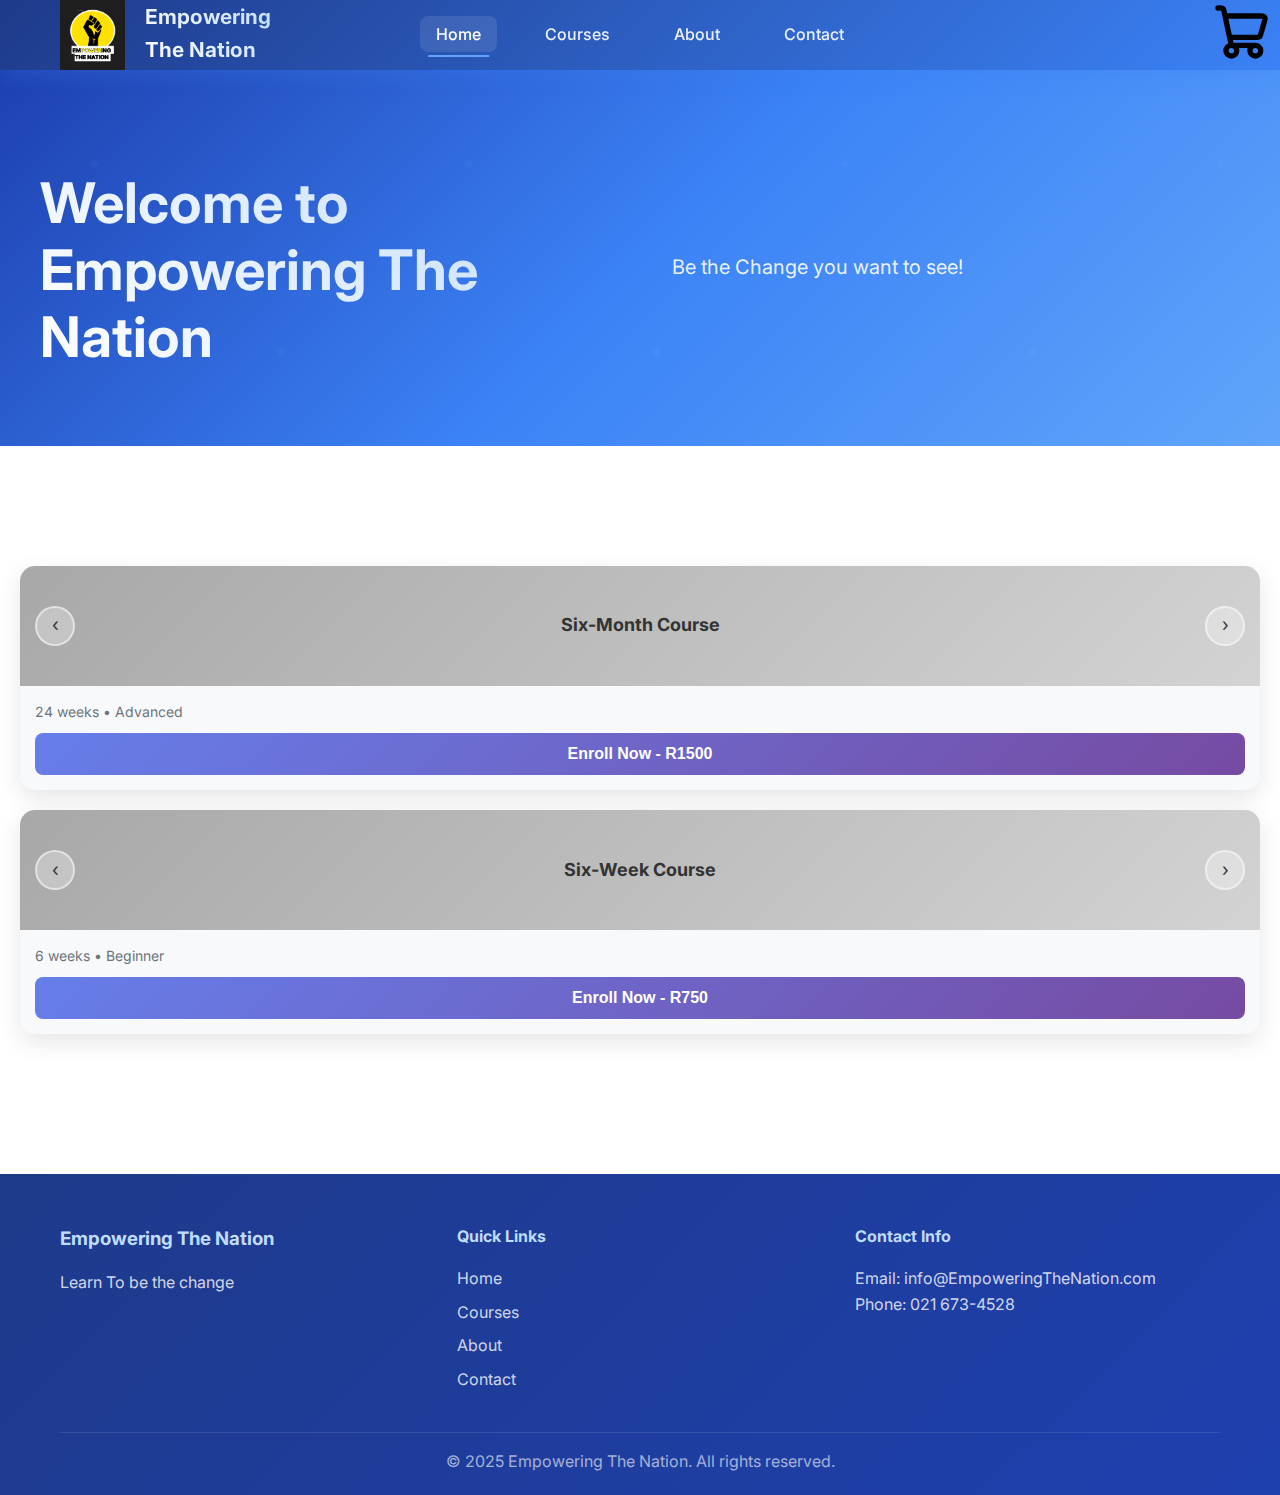
<file: Index.html>
<!DOCTYPE html>
<html lang="en">
<head>
    <meta charset="UTF-8">
    <meta name="viewport" content="width=device-width, initial-scale=1.0">
    <title>Empowering The Nation - Home</title>
    <link rel="stylesheet" href="styles.css">
    <link href="https://fonts.googleapis.com/css2?family=Inter:wght@300;400;500;600;700&display=swap" rel="stylesheet">
</head>
<body>
    <nav class="navbar">
        <div class="nav-container">
            <div class="nav-logo">
                <img src="images/new logo.png" alt="Logo">
                <h2>Empowering The Nation</h2>
            </div>
            
            <ul class="nav-menu">
                <li class="nav-item">
                    <a href="index.html" class="nav-link active">Home</a>
                </li>
                <li class="nav-item">
                    <a href="Courses.html" class="nav-link">Courses</a>
                </li>
                <li class="nav-item">
                    <a href="about.html" class="nav-link">About</a>
                </li>
                <li class="nav-item">
                    <a href="contact.html" class="nav-link">Contact</a>
                </li>
            </ul>
            <div class="nav-svg">  
                <a href="Fees.html" ><img src = "shopping-cart-01-svgrepo-com (2).svg"></a>
            </div>
            <div class="hamburger">
                <span class="bar"></span>
                <span class="bar"></span>
                <span class="bar"></span>
            </div>
        </div>
    </nav>

    <main>
        <section class="hero">
            <div class="hero-content">
                <h1 class="hero-title">Welcome to Empowering The Nation</h1>
                <p class="hero-subtitle">Be the Change you want to see!</p>
            </div>
        </section>

        <section class="features">
            <div class="courses-section">
            <div class="course-card" data-course="six-month">
                <div class="course-header">
                    <div class="nav-arrow left" onclick="previousSlide('six-month')">‹</div>
                    <h3 class="course-title">Six-Month Course</h3>
                    <div class="nav-arrow right" onclick="nextSlide('six-month')">›</div>
                </div>
                <div class="course-details">
                    <div class="course-info">
                        <span class="course-duration">24 weeks • Advanced</span>
                    </div>
                    <button class="enroll-btn" onclick="document.location='FirstAid.html'">Enroll Now - R1500</button>
                </div>
            </div>

            <div class="course-card" data-course="six-week">
                <div class="course-header">
                    <div class="nav-arrow left" onclick="previousSlide('six-week')">‹</div>
                    <h3 class="course-title">Six-Week Course</h3>
                    <div class="nav-arrow right" onclick="nextSlide('six-week')">›</div>
                </div>
                <div class="course-details">
                    <div class="course-info">
                        <span class="course-duration">6 weeks • Beginner</span>
                    </div>
                    <button class="enroll-btn" onclick="document.location='Child.html'">Enroll Now - R750</button>
                </div>
            </div>
        </div>
        </section>
    </main>

    <footer class="footer">
        <div class="container">
            <div class="footer-content">
                <div class="footer-section">
                    <h3>Empowering The Nation</h3>
                    <p>Learn To be the change</p>
                </div>
                <div class="footer-section">
                    <h4>Quick Links</h4>
                    <ul>
                        <li><a href="index.html">Home</a></li>
                        <li><a href="courses.html">Courses</a></li>
                        <li><a href="about.html">About</a></li>
                        <li><a href="contact.html">Contact</a></li>
                    </ul>
                </div>
                <div class="footer-section">
                    <h4>Contact Info</h4>
                    <p>Email: info@EmpoweringTheNation.com</p>
                    <p>Phone: 021 673-4528</p>
                </div>
            </div>
            <div class="footer-bottom">
                <p>&copy; 2025 Empowering The Nation. All rights reserved.</p>
            </div>
        </div>
    </footer>

    <script src="script.js"></script>
</body>
</html>
</file>
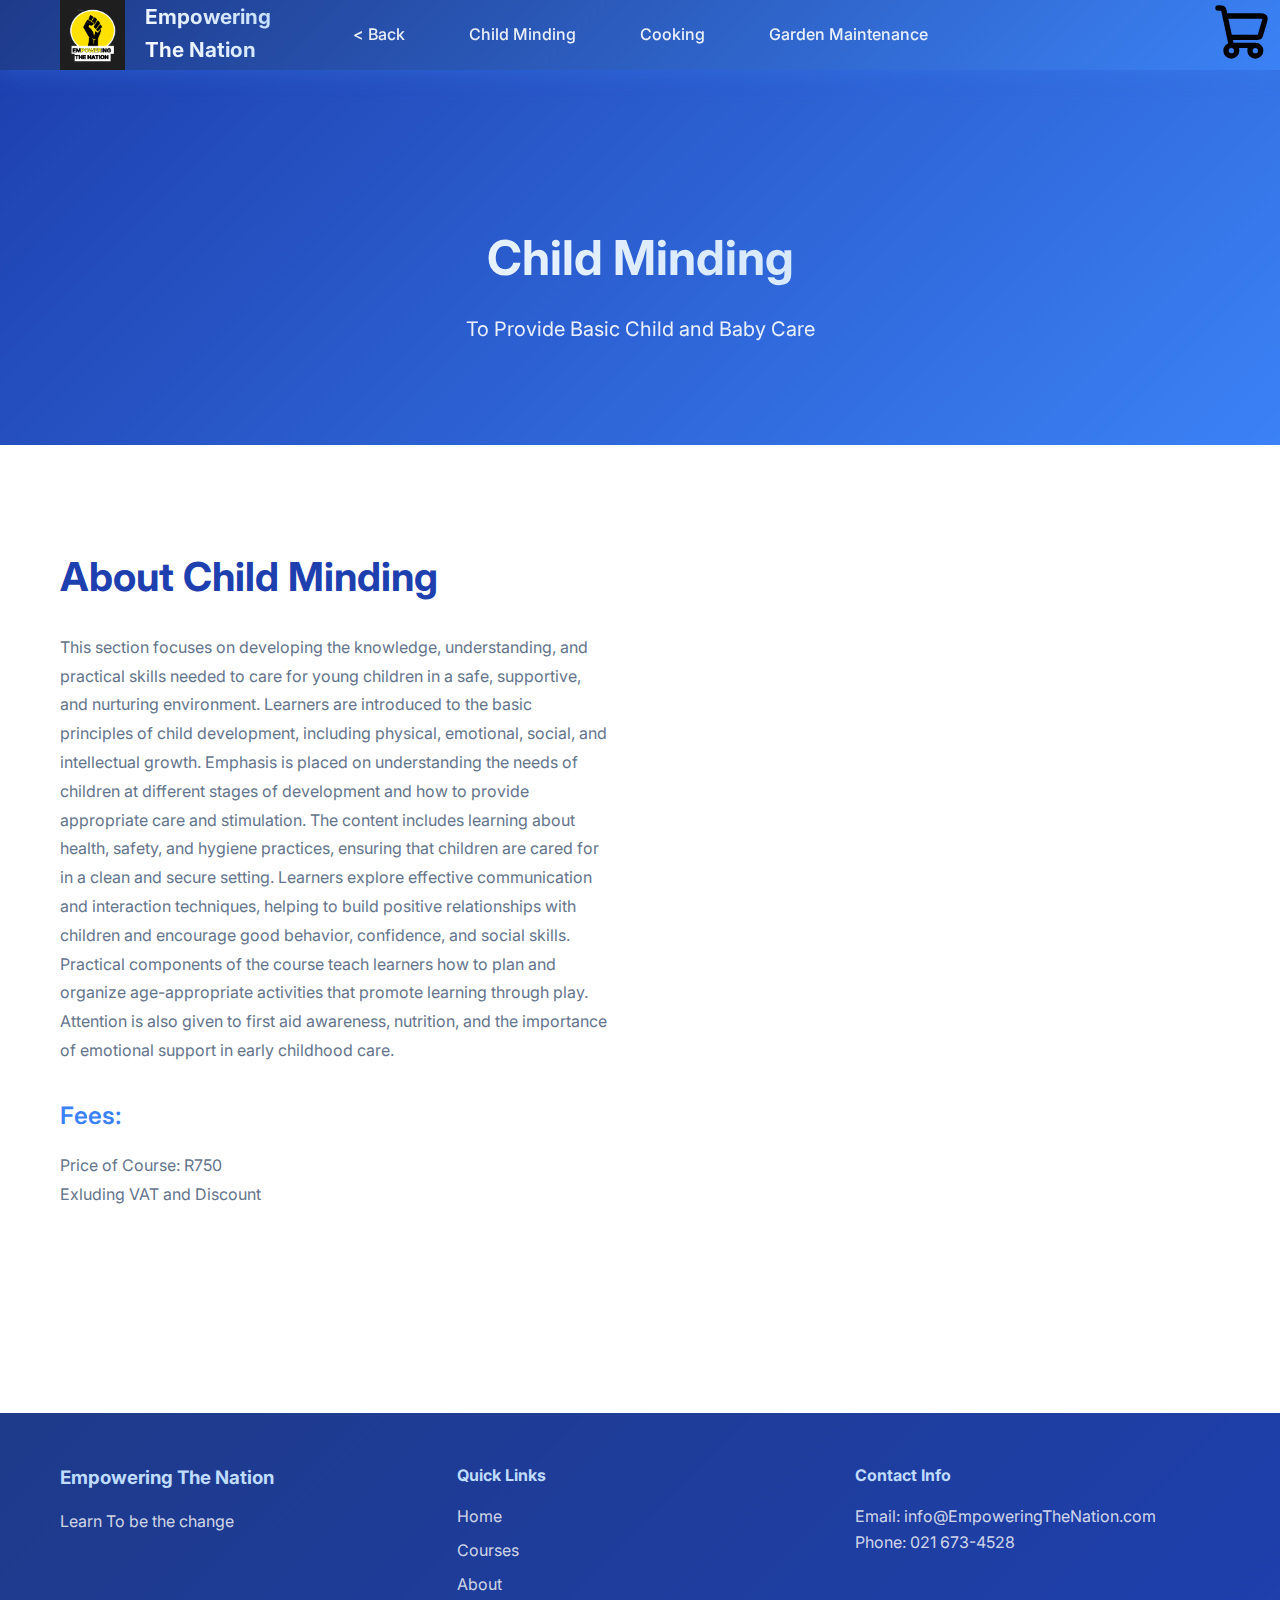
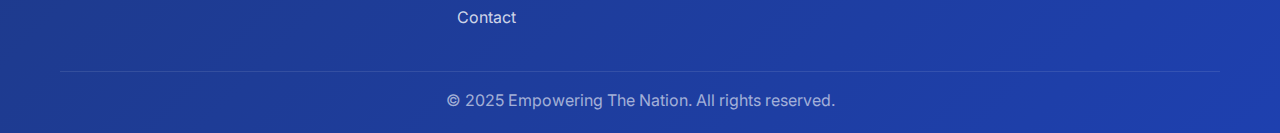
<file: Child.html>
<!DOCTYPE html>
<html lang="en">
<head>
    <meta charset="UTF-8">
    <meta name="viewport" content="width=device-width, initial-scale=1.0">
    <title>Empowering The Nation - Course</title>
    <link rel="stylesheet" href="styles.css">
    <link href="https://fonts.googleapis.com/css2?family=Inter:wght@300;400;500;600;700&display=swap" rel="stylesheet">
</head>
<body>
    <nav class="navbar">
        <div class="nav-container">
            <div class="nav-logo">
                <img src="images/new logo.png" alt="Logo">
                <h2>Empowering The Nation</h2>
            </div>
            <ul class="nav-menu">
                <li class="nav-item">
                    <a href="Courses.html" class="nav-link"> < Back</a>
                </li>
                <li class="nav-item">
                    <a href="Child.html" class="nav-link">Child Minding</a>
                </li>
                <li class="nav-item">
                    <a href="Cooking.html" class="nav-link">Cooking</a>
                </li>
                <li class="nav-item">
                    <a href="Garden.html" class="nav-link">Garden Maintenance</a>
                </li>
            </ul>
            <div class="nav-svg">  
                <a href="Fees.html" ><img src = "shopping-cart-01-svgrepo-com (2).svg"></a>
            </div>
            <div class="hamburger">
                <span class="bar"></span>
                <span class="bar"></span>
                <span class="bar"></span>
            </div>
        </div>
    </div>
    </nav>

    <main>
        <section class="page-header">
            <div class="container">
                <h1>Child Minding</h1>
                <p>To Provide Basic Child and Baby Care</p>
            </div>
        </section>

        <section class="about-content">
            <div class="container">
                <div class="about-grid">
                    <div class="about-text">
                        <h2>About Child Minding</h2>
                        <p>This section focuses on developing the knowledge, understanding, and practical skills needed to care for young children in a safe, supportive, and nurturing environment. Learners are introduced to the basic principles of child development, including physical, emotional, social, and intellectual growth. Emphasis is placed on understanding the needs of children at different stages of development and how to provide appropriate care and stimulation. The content includes learning about health, safety, and hygiene practices, ensuring that children are cared for in a clean and secure setting. Learners explore effective communication and interaction techniques, helping to build positive relationships with children and encourage good behavior, confidence, and social skills. Practical components of the course teach learners how to plan and organize age-appropriate activities that promote learning through play. Attention is also given to first aid awareness, nutrition, and the importance of emotional support in early childhood care.</p>
                        <h3>Fees:</h3>
                        <p>Price of Course: R750<br> Exluding VAT and Discount</p>
                    </div>
                </div>
            </div>
        </section>
    </main>

    <footer class="footer">
        <div class="container">
            <div class="footer-content">
                <div class="footer-section">
                    <h3>Empowering The Nation</h3>
                    <p>Learn To be the change</p>
                </div>
                <div class="footer-section">
                    <h4>Quick Links</h4>
                    <ul>
                        <li><a href="index.html">Home</a></li>
                        <li><a href="Courses.html">Courses</a></li>
                        <li><a href="about.html">About</a></li>
                        <li><a href="contact.html">Contact</a></li>
                    </ul>
                </div>
                <div class="footer-section">
                    <h4>Contact Info</h4>
                    <p>Email: info@EmpoweringTheNation.com</p>
                    <p>Phone: 021 673-4528</p>
                </div>
            </div>
            <div class="footer-bottom">
                <p>&copy; 2025 Empowering The Nation. All rights reserved.</p>
            </div>
        </div>
    </footer>

    <script src="script.js"></script>
  
</body>
</html>
</file>
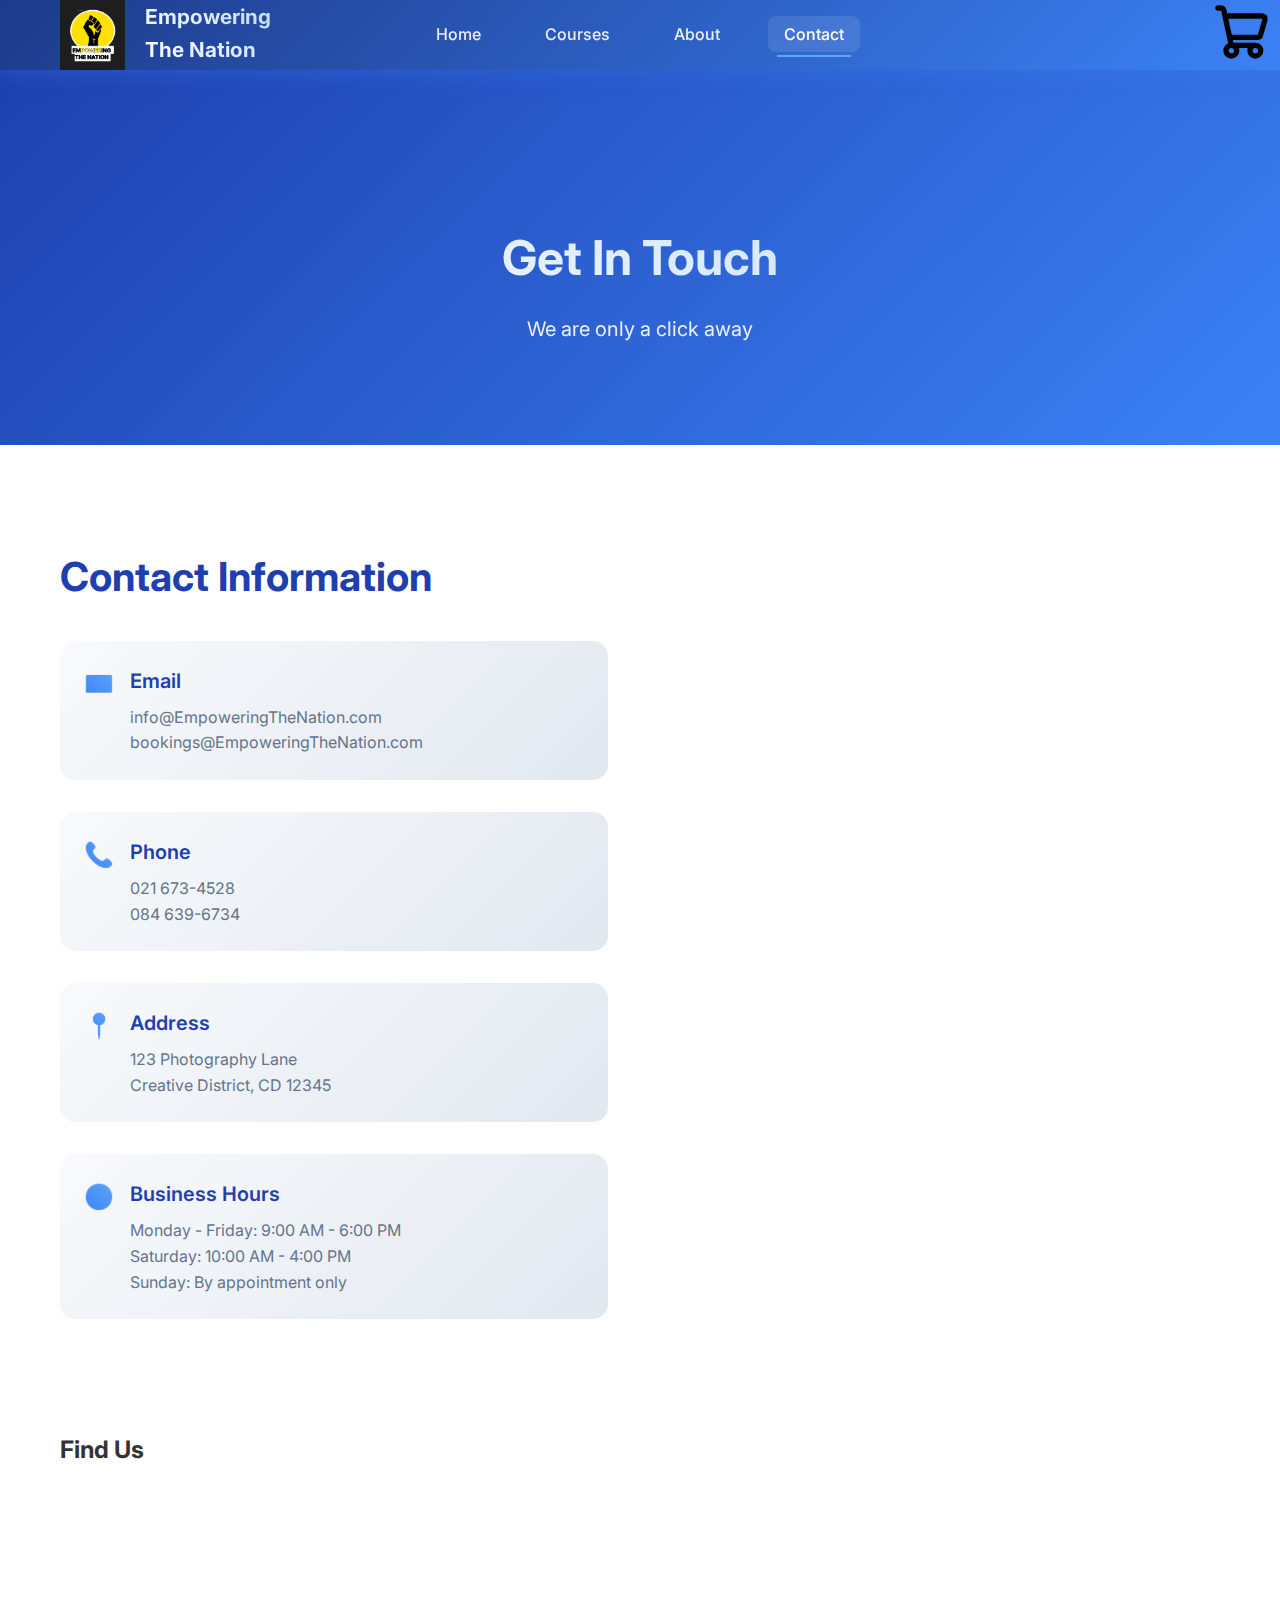
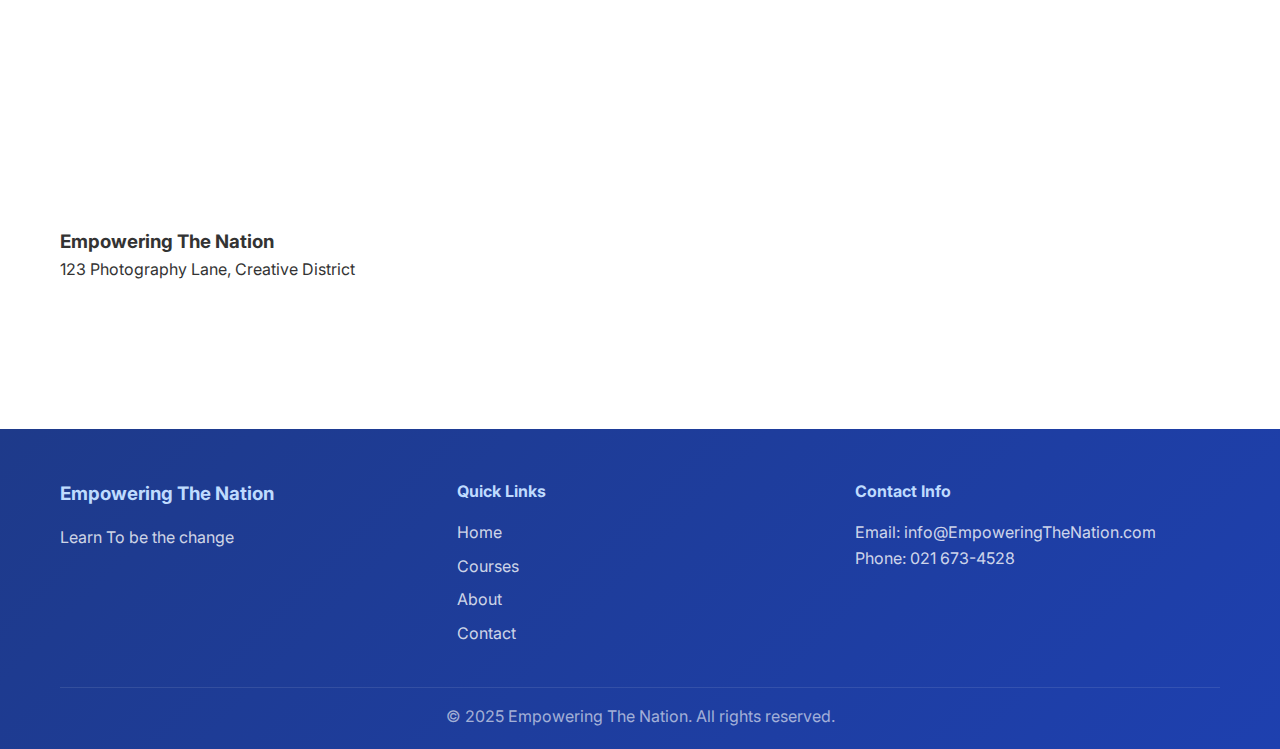
<file: contact.html>
<!DOCTYPE html>
<html lang="en">
<head>
    <meta charset="UTF-8">
    <meta name="viewport" content="width=device-width, initial-scale=1.0">
    <title>Empowering The Nation - Contact</title>
    <link rel="stylesheet" href="styles.css">
    <link href="https://fonts.googleapis.com/css2?family=Inter:wght@300;400;500;600;700&display=swap" rel="stylesheet">
</head>
<body>
    <nav class="navbar">
        <div class="nav-container">
            <div class="nav-logo">
                <img src="images/new logo.png" alt="Logo">
                <h2>Empowering The Nation</h2>
            </div>
            <ul class="nav-menu">
                <li class="nav-item">
                    <a href="index.html" class="nav-link">Home</a>
                </li>
                <li class="nav-item">
                    <a href="Courses.html" class="nav-link">Courses</a>
                </li>
                <li class="nav-item">
                    <a href="about.html" class="nav-link">About</a>
                </li>
                <li class="nav-item">
                    <a href="contact.html" class="nav-link active">Contact</a>
                </li>
            </ul>
            <div class="nav-svg">  
                <a href="Fees.html" ><img src = "shopping-cart-01-svgrepo-com (2).svg"></a>
            </div>
            
            <div class="hamburger">
                <span class="bar"></span>
                <span class="bar"></span>
                <span class="bar"></span>
            </div>
        </div>
    </nav>

    <main>
        <section class="page-header">
            <div class="container">
                <h1>Get In Touch</h1>
                <p>We are only a click away</p>
            </div>
        </section>

        <section class="contact-section">
            <div class="container ">
                <div class="contact-grid">
                    <div class="contact-info">
                        <h2>Contact Information</h2>
                        <div class="contact-item">
                            <div class="contact-icon">📧</div>
                            <div>
                                <h3>Email</h3>
                                <p>info@EmpoweringTheNation.com</p>
                                <p>bookings@EmpoweringTheNation.com</p>
                            </div>
                        </div>
                        <div class="contact-item">
                            <div class="contact-icon">📞</div>
                            <div>
                                <h3>Phone</h3>
                                <p>021 673-4528</p>
                                <p>084 639-6734</p>
                            </div>
                        </div>
                        <div class="contact-item">
                            <div class="contact-icon">📍</div>
                            <div>
                                <h3>Address</h3>
                                <p>123 Photography Lane</p>
                                <p>Creative District, CD 12345</p>
                            </div>
                        </div>
                        <div class="contact-item">
                            <div class="contact-icon">🕒</div>
                            <div>
                                <h3>Business Hours</h3>
                                <p>Monday - Friday: 9:00 AM - 6:00 PM</p>
                                <p>Saturday: 10:00 AM - 4:00 PM</p>
                                <p>Sunday: By appointment only</p>
                            </div>
                        </div>
                    </div>

                    
                </div>

                                <div class="map-section">
                    <h2>Find Us</h2>
                    <div class="map-placeholder">
                        <iframe
                            src="https://www.google.com/maps?q=123+Photography+Lane,+Creative+District&output=embed"
                            width="100%"
                            height="350"
                            style="border:0;"
                            allowfullscreen=""
                            loading="lazy"
                            referrerpolicy="no-referrer-when-downgrade"
                            class="map-iframe"
                        ></iframe>
                        <div>
                            <h3>Empowering The Nation</h3>
                            <p>123 Photography Lane, Creative District</p>
                            <button class="btn btn-secondary">Get Directions</button>
                        </div>
                    </div>
                </div>
            </div>
        </section>
    </main>

    <footer class="footer">
        <div class="container">
            <div class="footer-content">
                <div class="footer-section">
                    <h3>Empowering The Nation</h3>
                    <p>Learn To be the change</p>
                </div>
                <div class="footer-section">
                    <h4>Quick Links</h4>
                    <ul>
                        <li><a href="index.html">Home</a></li>
                        <li><a href="Courses.html">Courses</a></li>
                        <li><a href="about.html">About</a></li>
                        <li><a href="contact.html">Contact</a></li>
                    </ul>
                </div>
                <div class="footer-section">
                    <h4>Contact Info</h4>
                    <p>Email: info@EmpoweringTheNation.com</p>
                    <p>Phone: 021 673-4528</p>
                </div>
            </div>
            <div class="footer-bottom">
                <p>&copy; 2025 Empowering The Nation. All rights reserved.</p>
            </div>
        </div>
    </footer>

    <script src="script.js"></script>
</body>
</html>
</file>
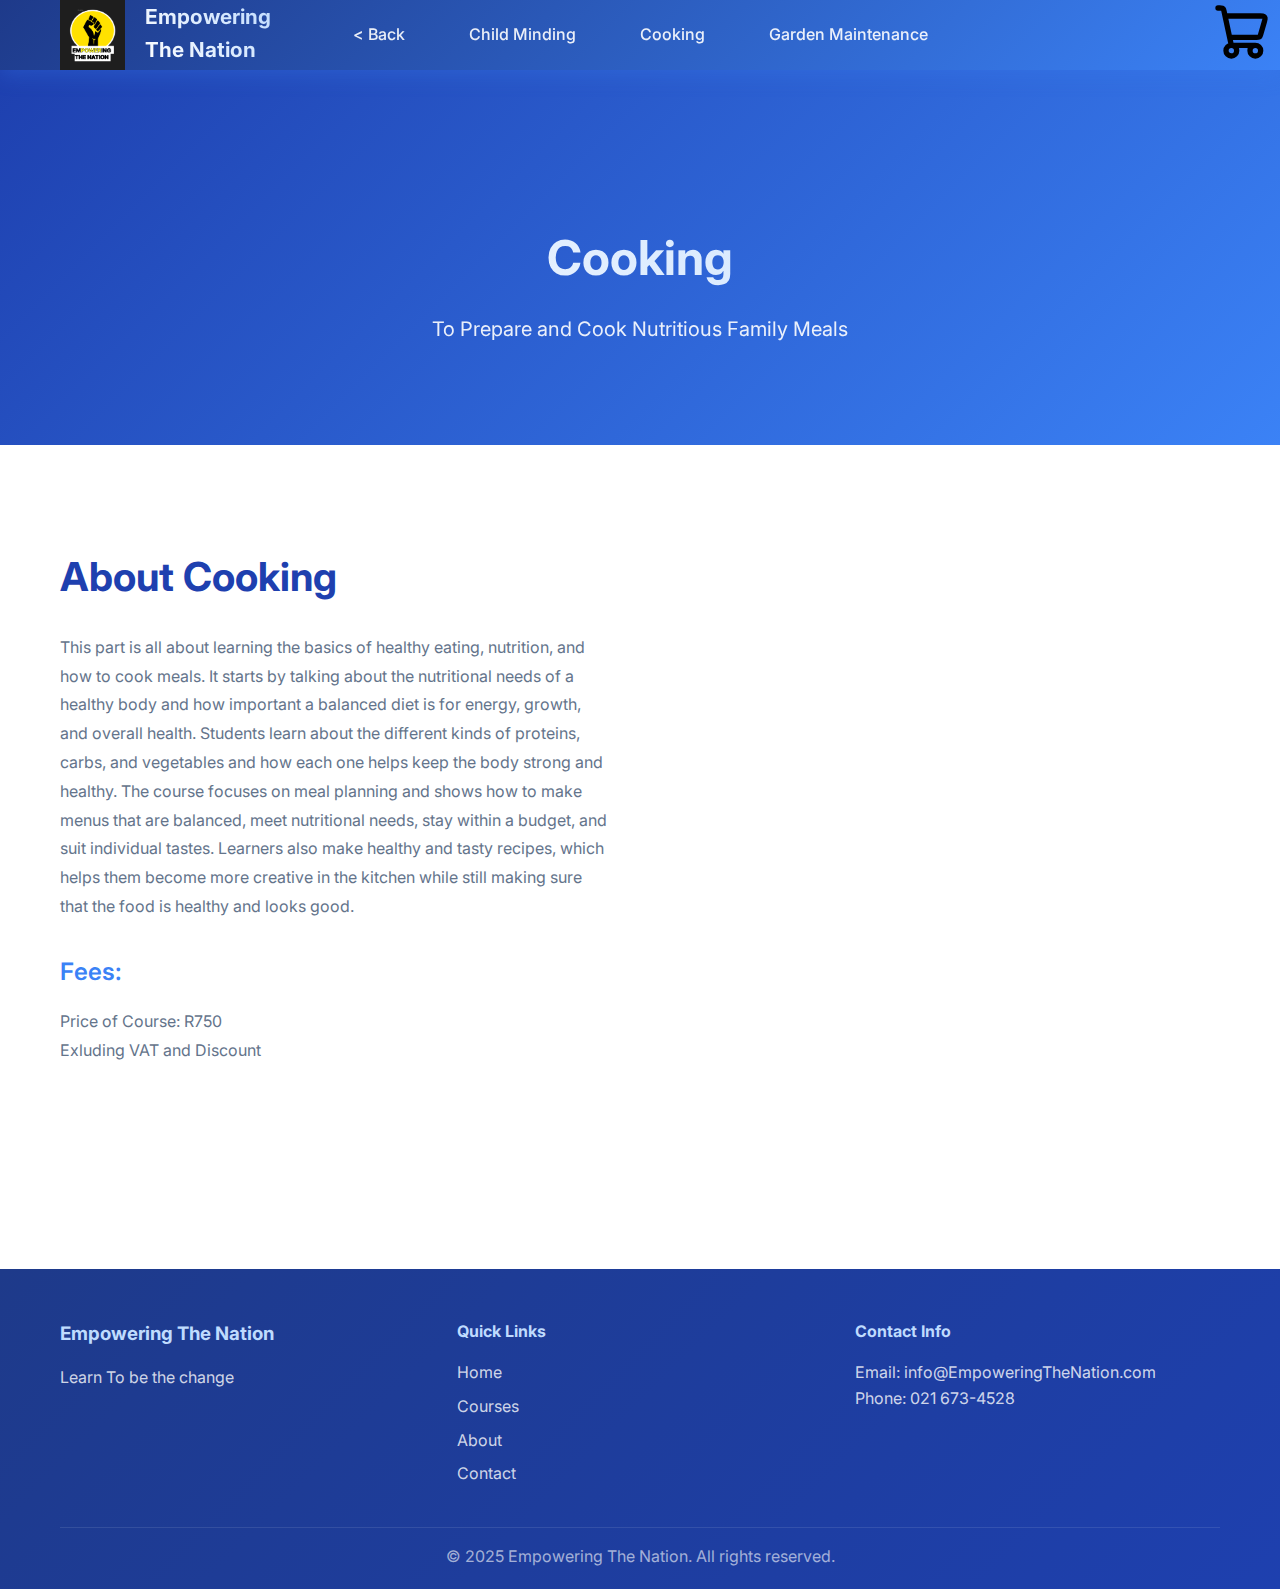
<file: Cooking.html>
<!DOCTYPE html>
<html lang="en">
<head>
    <meta charset="UTF-8">
    <meta name="viewport" content="width=device-width, initial-scale=1.0">
    <title>Empowering The Nation - Course</title>
    <link rel="stylesheet" href="styles.css">
    <link href="https://fonts.googleapis.com/css2?family=Inter:wght@300;400;500;600;700&display=swap" rel="stylesheet">
</head>
<body>
    <nav class="navbar">
        <div class="nav-container">
            <div class="nav-logo">
                <img src="images/new logo.png" alt="Logo">
                <h2>Empowering The Nation</h2>
            </div>
            <ul class="nav-menu">
                <li class="nav-item">
                    <a href="Courses.html" class="nav-link"> < Back</a>
                </li>
                <li class="nav-item">
                    <a href="Child.html" class="nav-link">Child Minding</a>
                </li>
                <li class="nav-item">
                    <a href="Cooking.html" class="nav-link">Cooking</a>
                </li>
                <li class="nav-item">
                    <a href="Garden.html" class="nav-link">Garden Maintenance</a>
                </li>
            </ul>
            <div class="nav-svg">  
                <a href="Fees.html" ><img src = "shopping-cart-01-svgrepo-com (2).svg"></a>
            </div>
            <div class="hamburger">
                <span class="bar"></span>
                <span class="bar"></span>
                <span class="bar"></span>
            </div>
        </div>
    </div>
    </nav>

    <main>
        <section class="page-header">
            <div class="container">
                <h1>Cooking</h1>
                <p>To Prepare and Cook Nutritious Family Meals</p>
            </div>
        </section>

        <section class="about-content">
            <div class="container">
                <div class="about-grid">
                    <div class="about-text">
                        <h2>About Cooking</h2>
                        <p>This part is all about learning the basics of healthy eating, nutrition, and how to cook meals. It starts by talking about the nutritional needs of a healthy body and how important a balanced diet is for energy, growth, and overall health. Students learn about the different kinds of proteins, carbs, and vegetables and how each one helps keep the body strong and healthy. The course focuses on meal planning and shows how to make menus that are balanced, meet nutritional needs, stay within a budget, and suit individual tastes. Learners also make healthy and tasty recipes, which helps them become more creative in the kitchen while still making sure that the food is healthy and looks good.</p>
                        <h3>Fees:</h3>
                        <p>Price of Course: R750<br> Exluding VAT and Discount</p>
                    </div>
                </div>
            </div>
        </section>
    </main>

    <footer class="footer">
        <div class="container">
            <div class="footer-content">
                <div class="footer-section">
                    <h3>Empowering The Nation</h3>
                    <p>Learn To be the change</p>
                </div>
                <div class="footer-section">
                    <h4>Quick Links</h4>
                    <ul>
                        <li><a href="index.html">Home</a></li>
                        <li><a href="Courses.html">Courses</a></li>
                        <li><a href="about.html">About</a></li>
                        <li><a href="contact.html">Contact</a></li>
                    </ul>
                </div>
                <div class="footer-section">
                    <h4>Contact Info</h4>
                    <p>Email: info@EmpoweringTheNation.com</p>
                    <p>Phone: 021 673-4528</p>
                </div>
            </div>
            <div class="footer-bottom">
                <p>&copy; 2025 Empowering The Nation. All rights reserved.</p>
            </div>
        </div>
    </footer>

    <script src="script.js"></script>
  
</body>
</html>
</file>
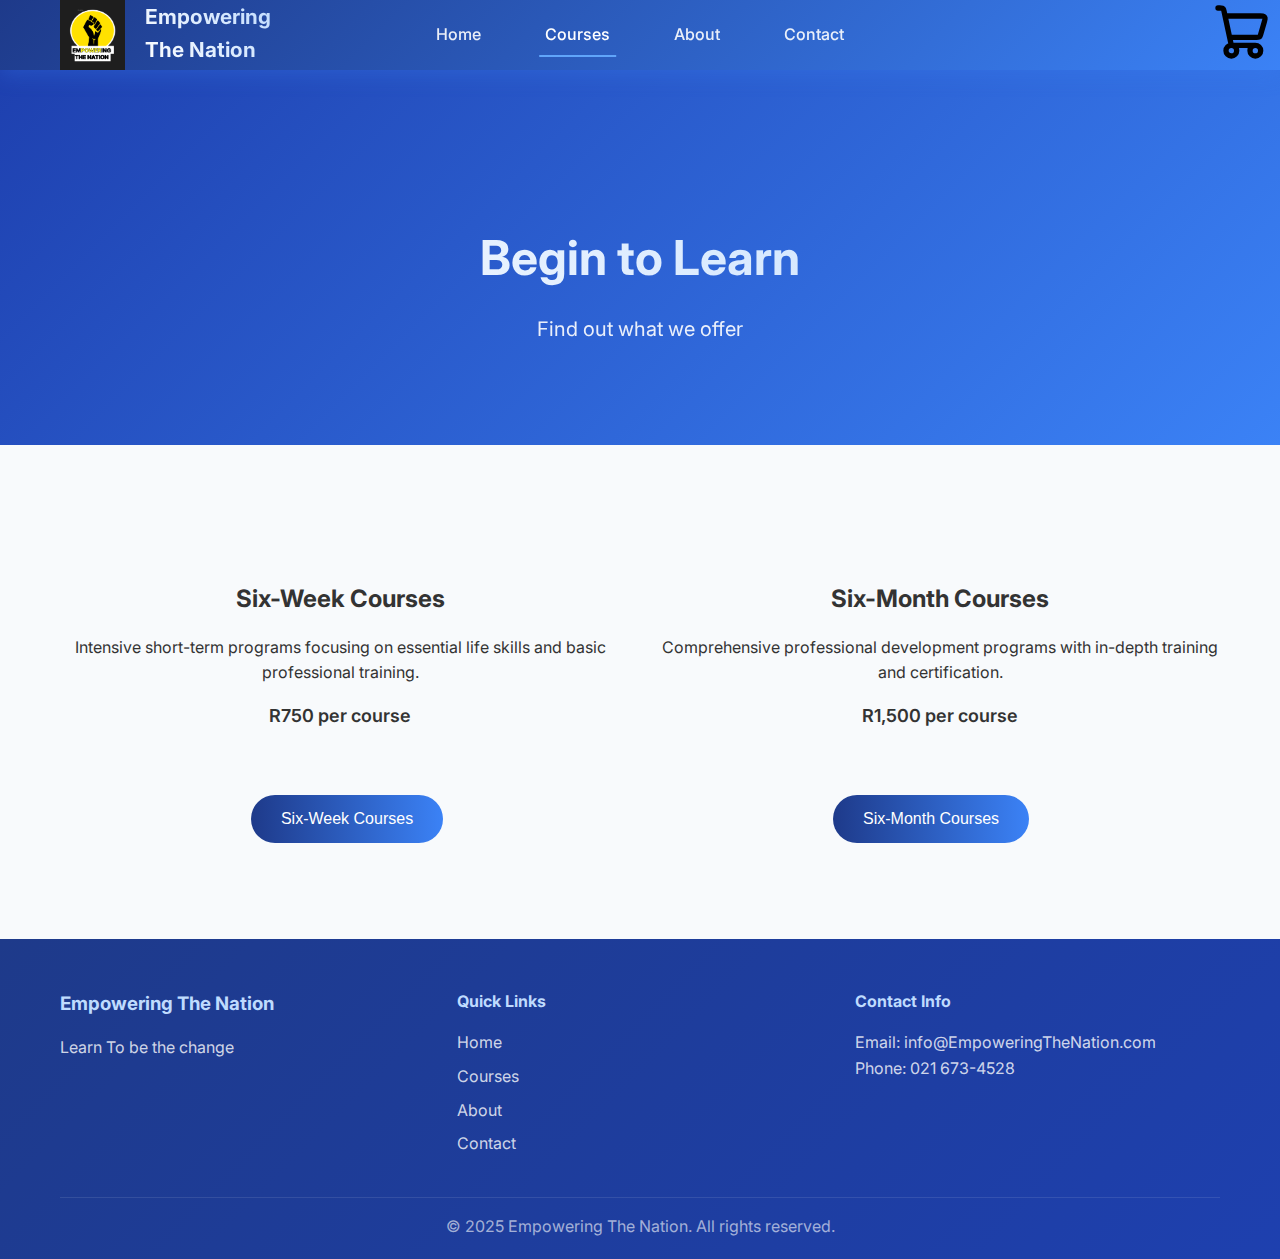
<file: Courses.html>
<!doctype html>
<html lang="en">
  <head>
    <meta charset="UTF-8">
    <meta name="viewport" content="width=device-width, initial-scale=1.0">
    <title>Empowering The Nation - Courses</title>
    <link rel="stylesheet" href="styles.css">
    <link href="https://fonts.googleapis.com/css2?family=Inter:wght@300;400;500;600;700&display=swap" rel="stylesheet">
</head>

  <body>
    <nav class="navbar">
        <div class="nav-container">
            <div class="nav-logo">
                <img src="images/new logo.png" alt="Logo">
                <h2>Empowering The Nation</h2>
            </div>
            <ul class="nav-menu">
                <li class="nav-item">
                    <a href="index.html" class="nav-link">Home</a>
                </li>
                <li class="nav-item">
                    <a href="Courses.html" class="nav-link active">Courses</a>
                </li>
                <li class="nav-item">
                    <a href="about.html" class="nav-link">About</a>
                </li>
                <li class="nav-item">
                    <a href="contact.html" class="nav-link">Contact</a>
                </li>
            </ul>
            <div class="nav-svg">  
                <a href="Fees.html" ><img src = "shopping-cart-01-svgrepo-com (2).svg"></a>
            </div>
            
            <div class="hamburger">
                <span class="bar"></span>
                <span class="bar"></span>
                <span class="bar"></span>
            </div>
        </div>
    </nav>
    <main>
        <section class="page-header">
            <div class="container">
                <h1>Begin to Learn</h1>
                <p>Find out what we offer</p>
            </div>
        </section>
      </div>
    </header>

    <!-- Course Categories -->
    <section style="padding: 4rem 0;">
      <div style="max-width: 1200px; margin: 0 auto; padding: 0 1rem;">
        <div style="display: grid; grid-template-columns: repeat(auto-fit, minmax(300px, 1fr)); gap: 2rem; margin-bottom: 4rem;">
          <div class="card" style="text-align: center;">
            <svg width="48" height="48" viewBox="0 0 24 24" fill="none" stroke="hsl(var(--primary))" stroke-width="2" style="margin: 0 auto 1rem;">
              <circle cx="12" cy="12" r="10"/>
              <polyline points="12,6 12,12 16,14"/>
            </svg>
            <h3 style="font-size: 1.5rem; font-weight: bold; margin-bottom: 1rem; color: hsl(var(--primary));">Six-Week Courses</h3>
            <p style="color: hsl(var(--muted-foreground)); margin-bottom: 1rem;">
              Intensive short-term programs focusing on essential life skills and basic professional training.
            </p>
            <div style="font-size: 1.125rem; font-weight: 600; color: hsl(var(--primary));">R750 per course</div>
          </div>
          
          <div class="card" style="text-align: center;">
            <svg width="48" height="48" viewBox="0 0 24 24" fill="none" stroke="hsl(var(--primary))" stroke-width="2" style="margin: 0 auto 1rem;">
              <path d="M12 2l3.09 6.26L22 9.27l-5 4.87 1.18 6.88L12 17.77l-6.18 3.25L7 14.14 2 9.27l6.91-1.01L12 2z"/>
            </svg>
            <h3 style="font-size: 1.5rem; font-weight: bold; margin-bottom: 1rem; color: hsl(var(--primary));">Six-Month Courses</h3>
            <p style="color: hsl(var(--muted-foreground)); margin-bottom: 1rem;">
              Comprehensive professional development programs with in-depth training and certification.
            </p>
            <div style="font-size: 1.125rem; font-weight: 600; color: hsl(var(--primary));">R1,500 per course</div>
          </div>
        </div>
        <div class="button-container">
          <button  onclick="document.location='FirstAid.html'" class="button">Six-Week Courses</button>
          <button onclick="document,location='Child.html'" class="button">Six-Month Courses</button>
        </div>

        <!-- Course Details Section -->
        <div id="course-details" style="margin-top: 2rem;">
          <!-- Course details will be populated by JavaScript -->
        </div>
      </div>
    </section>

    <footer class="footer">
        <div class="container">
            <div class="footer-content">
                <div class="footer-section">
                    <h3>Empowering The Nation</h3>
                    <p>Learn To be the change</p>
                </div>
                <div class="footer-section">
                    <h4>Quick Links</h4>
                    <ul>
                        <li><a href="index.html">Home</a></li>
                        <li><a href="courses.html">Courses</a></li>
                        <li><a href="about.html">About</a></li>
                        <li><a href="contact.html">Contact</a></li>
                    </ul>
                </div>
                <div class="footer-section">
                    <h4>Contact Info</h4>
                    <p>Email: info@EmpoweringTheNation.com</p>
                    <p>Phone: 021 673-4528</p>
                </div>
            </div>
            <div class="footer-bottom">
                <p>&copy; 2025 Empowering The Nation. All rights reserved.</p>
            </div>
        </div>
    </footer>

    <script src="script.js"></script>

    
    <style>
      .nav-link.active {
        background: var(--gradient-primary) !important;
        color: white !important;
      }
      
      .tab-button.active {
        background: var(--gradient-primary) !important;
        color: white !important;
      }
      
      .course-card:hover {
        transform: translateY(-4px);
        box-shadow: var(--shadow-medium);
      }
      
      .course-card.active {
        border: 2px solid hsl(var(--primary));
        box-shadow: var(--shadow-medium);
      }
      
      @media (max-width: 768px) {
        .mobile-menu-toggle {
          display: flex !important;
        }
      }
    </style>
  </body>
</html>
</file>
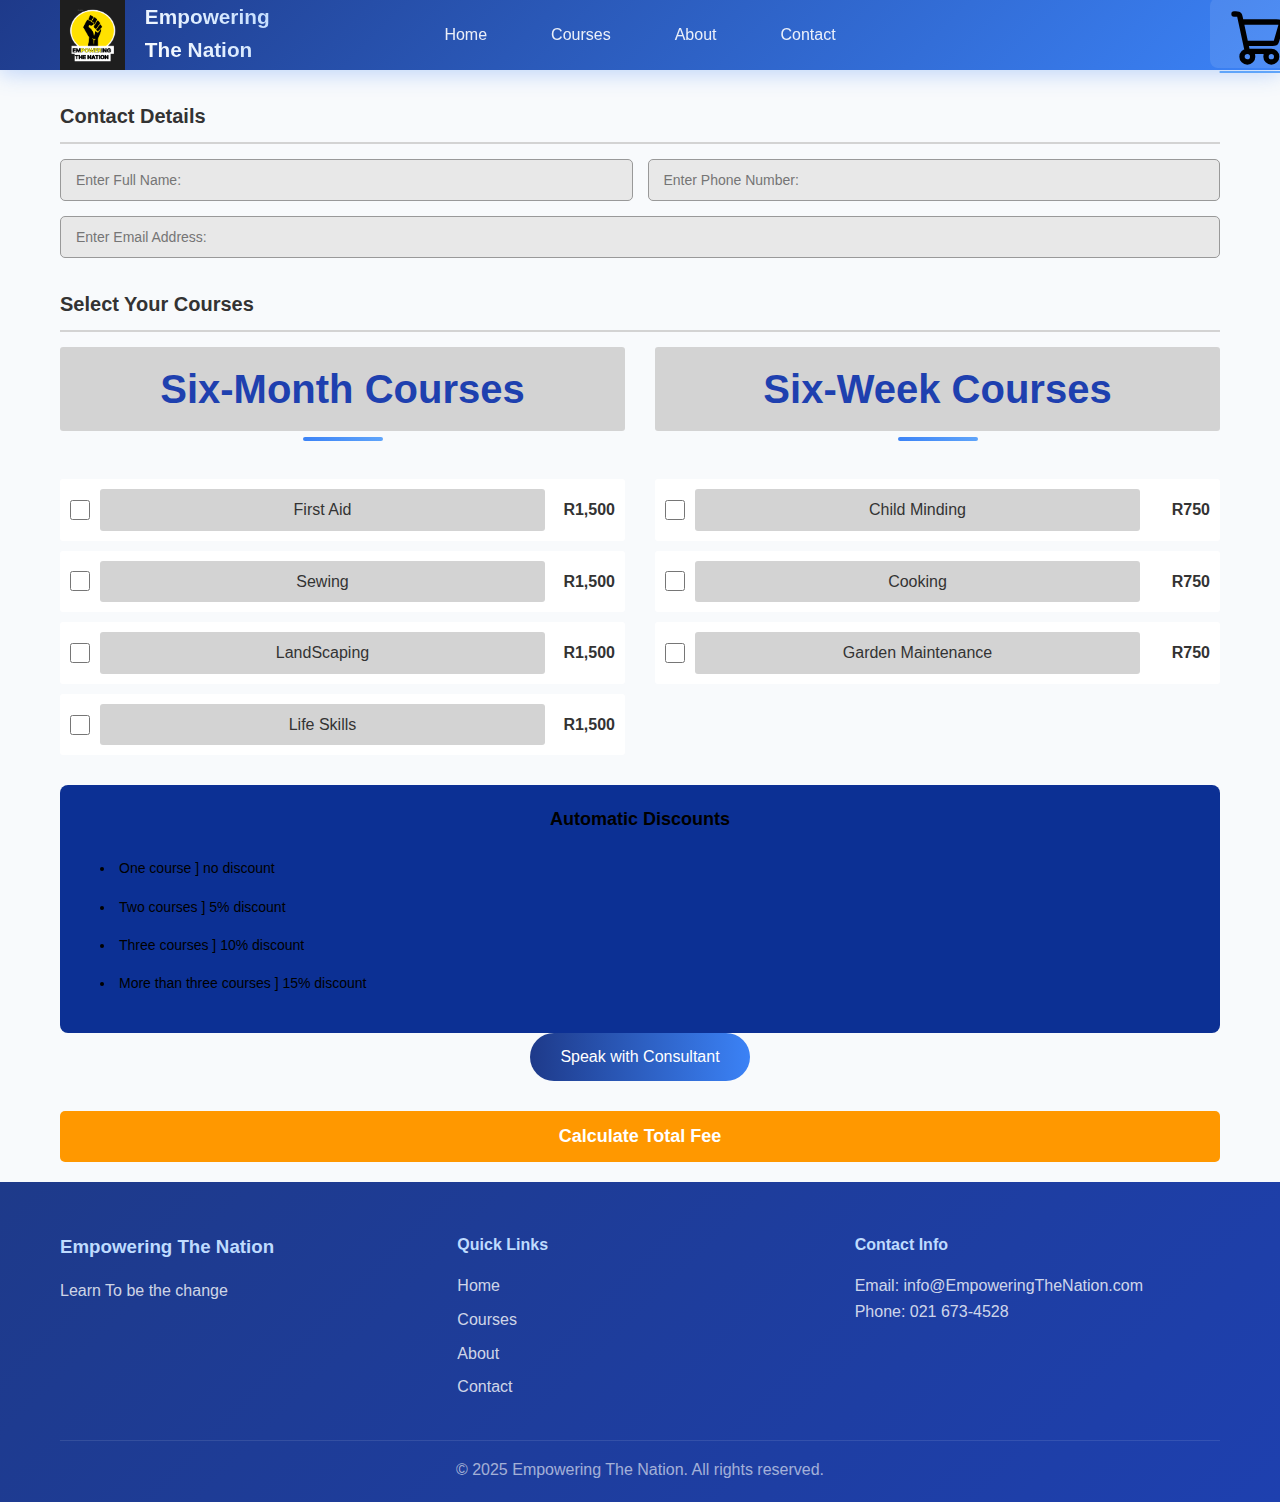
<file: Fees.html>
<!DOCTYPE html>
<html lang="en">
<head>
    <meta charset="UTF-8">
    <meta name="viewport" content="width=device-width, initial-scale=1.0">
    <title>Empowering The Nation - Home</title>
    <link rel="stylesheet" href="styles.css">
    
</head>
<body>
    <nav class="navbar">
        <div class="nav-container">
            <div class="nav-logo">
                <img src="images/new logo.png" alt="Logo">
                <h2>Empowering The Nation</h2>
            </div>
            
            <ul class="nav-menu">
                <li class="nav-item">
                    <a href="index.html" class="nav-link">Home</a>
                </li>
                <li class="nav-item">
                    <a href="Courses.html" class="nav-link">Courses</a>
                </li>
                <li class="nav-item">
                    <a href="about.html" class="nav-link">About</a>
                </li>
                <li class="nav-item">
                    <a href="contact.html" class="nav-link">Contact</a>
                </li>
            </ul>
            <div class="nav-svg">  
                <a href="Fees.html" class="nav-link active"><img src = "shopping-cart-01-svgrepo-com (2).svg"></a>
            </div>
            <div class="hamburger">
                <span class="bar"></span>
                <span class="bar"></span>
                <span class="bar"></span>
            </div>
        </div>
    </nav>

    <main class="container">

    <form id="registrationForm">
    <h2 class="form-heading">Contact Details</h2>
            <div class="personal-info">
                <input type="text" placeholder="Enter Full Name:" class="input-field full-name" id="fullName" required>
                <input type="tel" placeholder="Enter Phone Number:" class="input-field phone-number" id="phoneNumber" required>
                <input type="email" placeholder="Enter Email Address:" class="input-field email full-width" id="emailAddress" required>
            </div>

            <h2 class="form-heading">Select Your Courses</h2>
            <div class="courses-container">
                <div class="course-section">
                    <h3 class="section-title">Six-Month Courses</h3>
                    <div class="course-list">
                        <div class="course-item">
                            <input type="checkbox" id="first-aid" name="course" value="1500" data-name="First Aid">
                            <label for="first-aid">First Aid</label>
                            <span class="price">R1,500</span>
                        </div>
                        <div class="course-item">
                            <input type="checkbox" id="sewing" name="course" value="1500" data-name="Sewing">
                            <label for="sewing">Sewing</label>
                            <span class="price">R1,500</span>
                        </div>
                        <div class="course-item">
                            <input type="checkbox" id="landscaping" name="course" value="1500" data-name="Landscaping">
                            <label for="landscaping">LandScaping</label>
                            <span class="price">R1,500</span>
                        </div>
                        <div class="course-item">
                            <input type="checkbox" id="life-skills" name="course" value="1500" data-name="Life Skills">
                            <label for="life-skills">Life Skills</label>
                            <span class="price">R1,500</span>
                        </div>
                    </div>
                </div>

                <div class="course-section">
                    <h3 class="section-title">Six-Week Courses</h3>
                    <div class="course-list">
                        <div class="course-item">
                            <input type="checkbox" id="child-minding" name="course" value="750" data-name="Child Minding">
                            <label for="child-minding">Child Minding</label>
                            <span class="price">R750</span>
                        </div>
                        <div class="course-item">
                            <input type="checkbox" id="cooking" name="course" value="750" data-name="Cooking">
                            <label for="cooking">Cooking</label>
                            <span class="price">R750</span>
                        </div>
                        <div class="course-item">
                            <input type="checkbox" id="garden-maintenance" name="course" value="750" data-name="Garden Maintenance">
                            <label for="garden-maintenance">Garden Maintenance</label>
                            <span class="price">R750</span>
                        </div>
                    </div>
                </div>
            </div>

            <div class="discount-section">
                <h3>Automatic Discounts</h3>
                <div class="discount-rules">
                    <ul>
                        <li>One course ] no discount</li>
                        <li>Two courses ] 5% discount</li>
                        <li>Three courses ] 10% discount</li>
                        <li>More than three courses ] 15% discount</li>
                    </ul>
                </div>
            </div>
            <div>
                <div class="button-container">
                    <button  onclick="document.location='contact.html'" class="button">Speak with Consultant</button>
            </div>
            </div>

            <div class="calculator-section">
                <button type="button" class="calculator-btn" onclick="calculateQuote()">Calculate Total Fee</button>
                
                <div id="quoteDisplay" class="quote-display" style="display: none;">
                    <h3>Fee Quote</h3>
                    <div class="selected-courses" id="selectedCourses"></div>
                    <div class="price-breakdown">
                        <div class="price-row">
                            <span>Subtotal:</span>
                            <span id="subtotal">R0.00</span>
                        </div>
                        <div class="price-row discount-row" id="discountRow" style="display: none;">
                            <span>Discount (<span id="discountPercent">0</span>%):</span>
                            <span id="discountAmount">-R0.00</span>
                        </div>
                        <div class="price-row">
                            <span>Amount after discount:</span>
                            <span id="afterDiscount">R0.00</span>
                        </div>
                        <div class="price-row">
                            <span>VAT (15%):</span>
                            <span id="vat">R0.00</span>
                        </div>
                        <div class="price-row total-row">
                            <span><strong>Total Quoted Fee:</strong></span>
                            <span id="total"><strong>R0.00</strong></span>
                        </div>
                    </div>
                </div>
            </div>

        </form>

    </main>

    <footer class="footer">
        <div class="container">
            <div class="footer-content">
                <div class="footer-section">
                    <h3>Empowering The Nation</h3>
                    <p>Learn To be the change</p>
                </div>
                <div class="footer-section">
                    <h4>Quick Links</h4>
                    <ul>
                        <li><a href="index.html">Home</a></li>
                        <li><a href="courses.html">Courses</a></li>
                        <li><a href="about.html">About</a></li>
                        <li><a href="contact.html">Contact</a></li>
                    </ul>
                </div>
                <div class="footer-section">
                    <h4>Contact Info</h4>
                    <p>Email: info@EmpoweringTheNation.com</p>
                    <p>Phone: 021 673-4528</p>
                </div>
            </div>
            <div class="footer-bottom">
                <p>&copy; 2025 Empowering The Nation. All rights reserved.</p>
            </div>
        </div>
    </footer>


    <script src="script.js"></script>
</body>
</html>
</file>
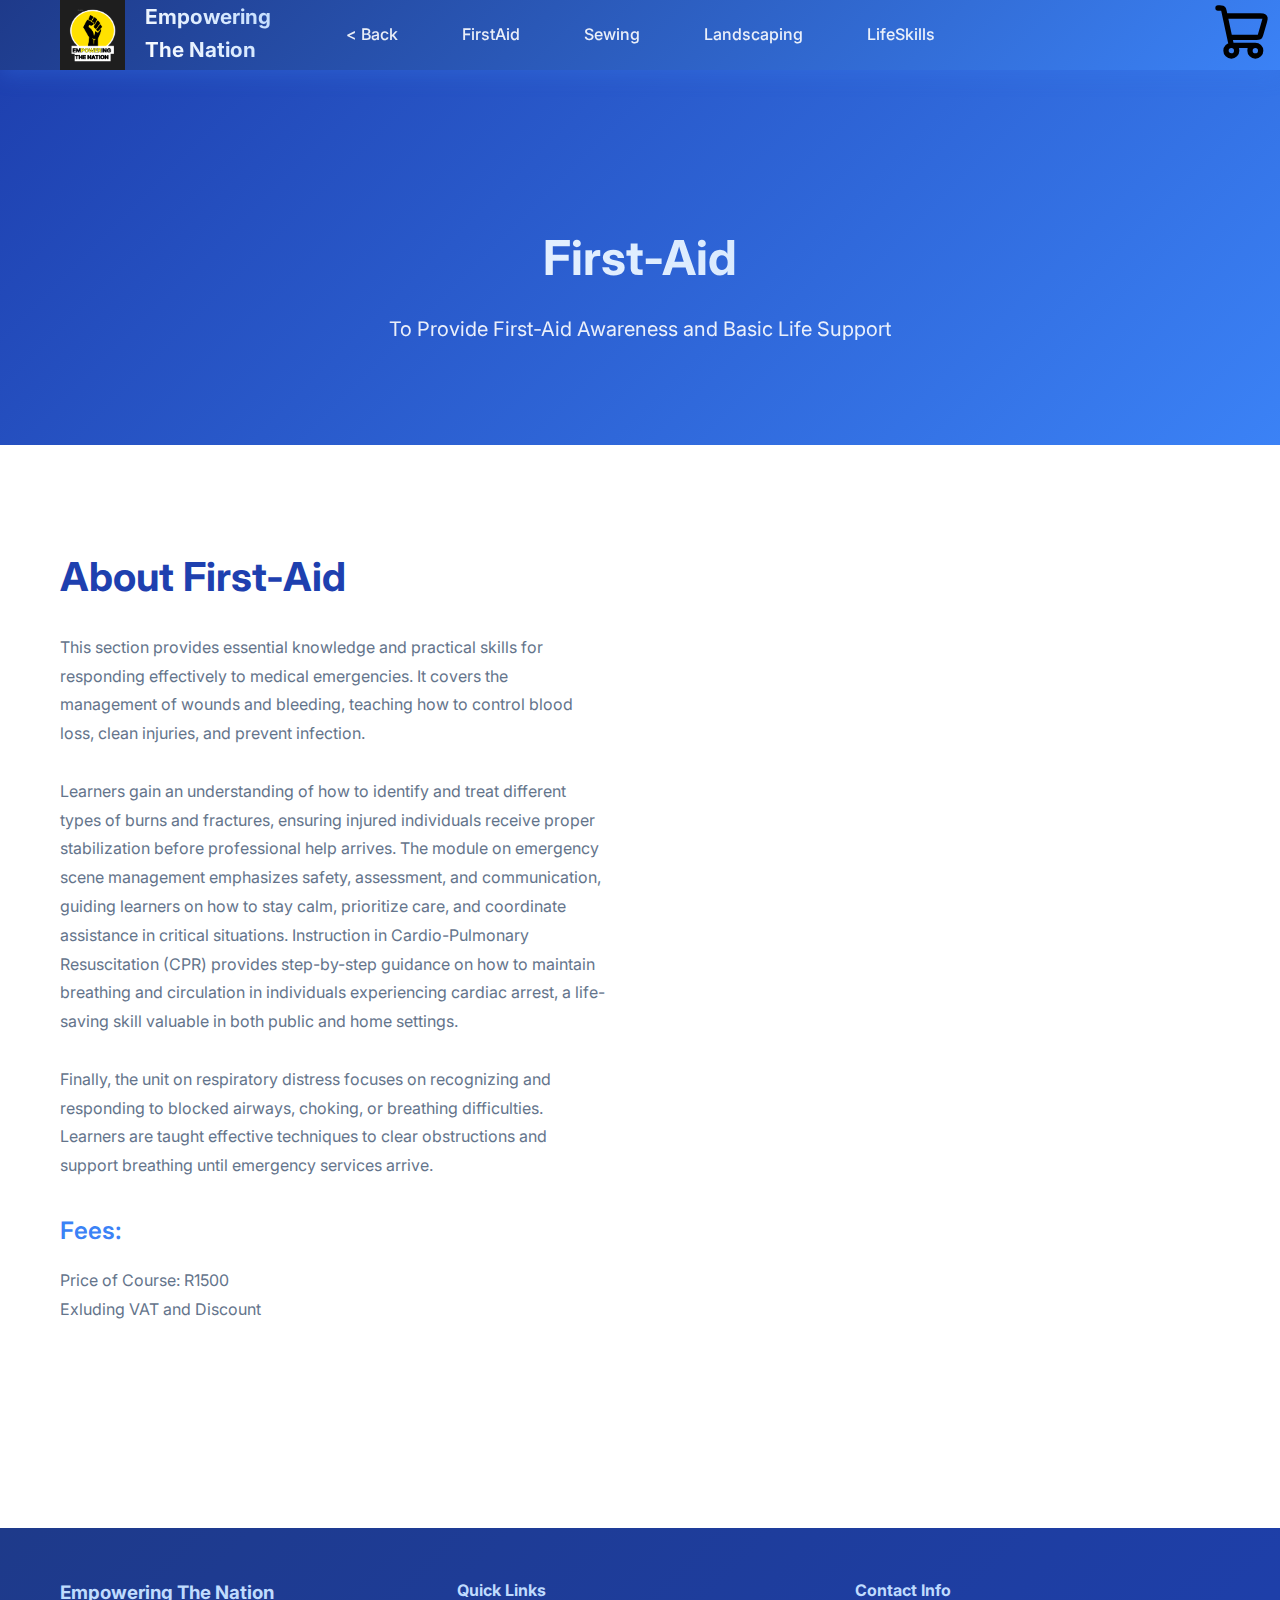
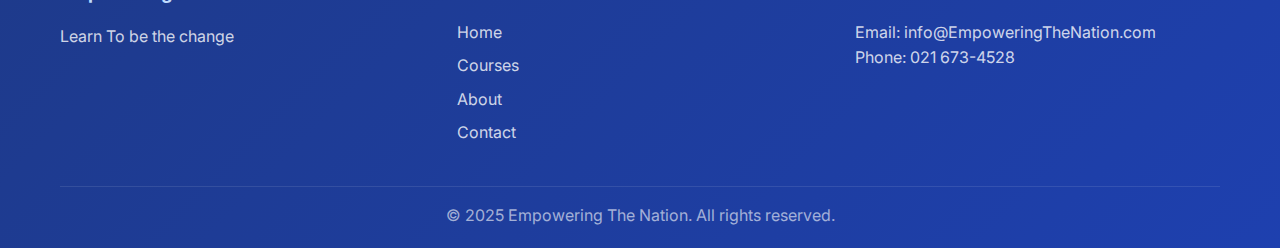
<file: FirstAid.html>
<!DOCTYPE html>
<html lang="en">
<head>
    <meta charset="UTF-8">
    <meta name="viewport" content="width=device-width, initial-scale=1.0">
    <title>Empowering The Nation - Course</title>
    <link rel="stylesheet" href="styles.css">
    <link href="https://fonts.googleapis.com/css2?family=Inter:wght@300;400;500;600;700&display=swap" rel="stylesheet">
</head>
<body>
    <nav class="navbar">
        <div class="nav-container">
            <div class="nav-logo">
                <img src="images/new logo.png" alt="Logo">
                <h2>Empowering The Nation</h2>
            </div>
            <ul class="nav-menu">
                <li class="nav-item">
                    <a href="Courses.html" class="nav-link"> < Back</a>
                </li>
                <li class="nav-item">
                    <a href="FirstAid.html" class="nav-link">FirstAid</a>
                </li>
                <li class="nav-item">
                    <a href="Sewing.html" class="nav-link">Sewing</a>
                </li>
                <li class="nav-item">
                    <a href="Landscaping.html" class="nav-link">Landscaping</a>
                </li>
                <li class="nav-item">
                    <a href="LifeSkills.html" class="nav-link">LifeSkills</a>
                </li>
            </ul>
            <div class="nav-svg">  
                <a href="Fees.html" ><img src = "shopping-cart-01-svgrepo-com (2).svg"></a>
            </div>
            <div class="hamburger">
                <span class="bar"></span>
                <span class="bar"></span>
                <span class="bar"></span>
            </div>
        </div>
    </div>
    </nav>

    <main>
        <section class="page-header">
            <div class="container">
                <h1>First-Aid</h1>
                <p>To Provide First-Aid Awareness and Basic Life Support</p>
            </div>
        </section>

        <section class="about-content">
            <div class="container">
                <div class="about-grid">
                    <div class="about-text">
                        <h2>About First-Aid</h2>
                        <p>This section provides essential knowledge and practical skills for responding effectively to medical emergencies. It covers the management of wounds and bleeding, teaching how to control blood loss, clean injuries, and prevent infection.<br><br>Learners gain an understanding of how to identify and treat different types of burns and fractures, ensuring injured individuals receive proper stabilization before professional help arrives. The module on emergency scene management emphasizes safety, assessment, and communication, guiding learners on how to stay calm, prioritize care, and coordinate assistance in critical situations. Instruction in Cardio-Pulmonary Resuscitation (CPR) provides step-by-step guidance on how to maintain breathing and circulation in individuals experiencing cardiac arrest, a life-saving skill valuable in both public and home settings.<br><br>Finally, the unit on respiratory distress focuses on recognizing and responding to blocked airways, choking, or breathing difficulties. Learners are taught effective techniques to clear obstructions and support breathing until emergency services arrive. </p>
                        <h3>Fees:</h3>
                        <p>Price of Course: R1500<br> Exluding VAT and Discount</p>
                    </div>
                </div>
            </div>
        </section>
    </main>

    <footer class="footer">
        <div class="container">
            <div class="footer-content">
                <div class="footer-section">
                    <h3>Empowering The Nation</h3>
                    <p>Learn To be the change</p>
                </div>
                <div class="footer-section">
                    <h4>Quick Links</h4>
                    <ul>
                        <li><a href="index.html">Home</a></li>
                        <li><a href="Courses.html">Courses</a></li>
                        <li><a href="about.html">About</a></li>
                        <li><a href="contact.html">Contact</a></li>
                    </ul>
                </div>
                <div class="footer-section">
                    <h4>Contact Info</h4>
                    <p>Email: info@EmpoweringTheNation.com</p>
                    <p>Phone: 021 673-4528</p>
                </div>
            </div>
            <div class="footer-bottom">
                <p>&copy; 2025 Empowering The Nation. All rights reserved.</p>
            </div>
        </div>
    </footer>

    <script src="script.js"></script>
  
</body>
</html>
</file>
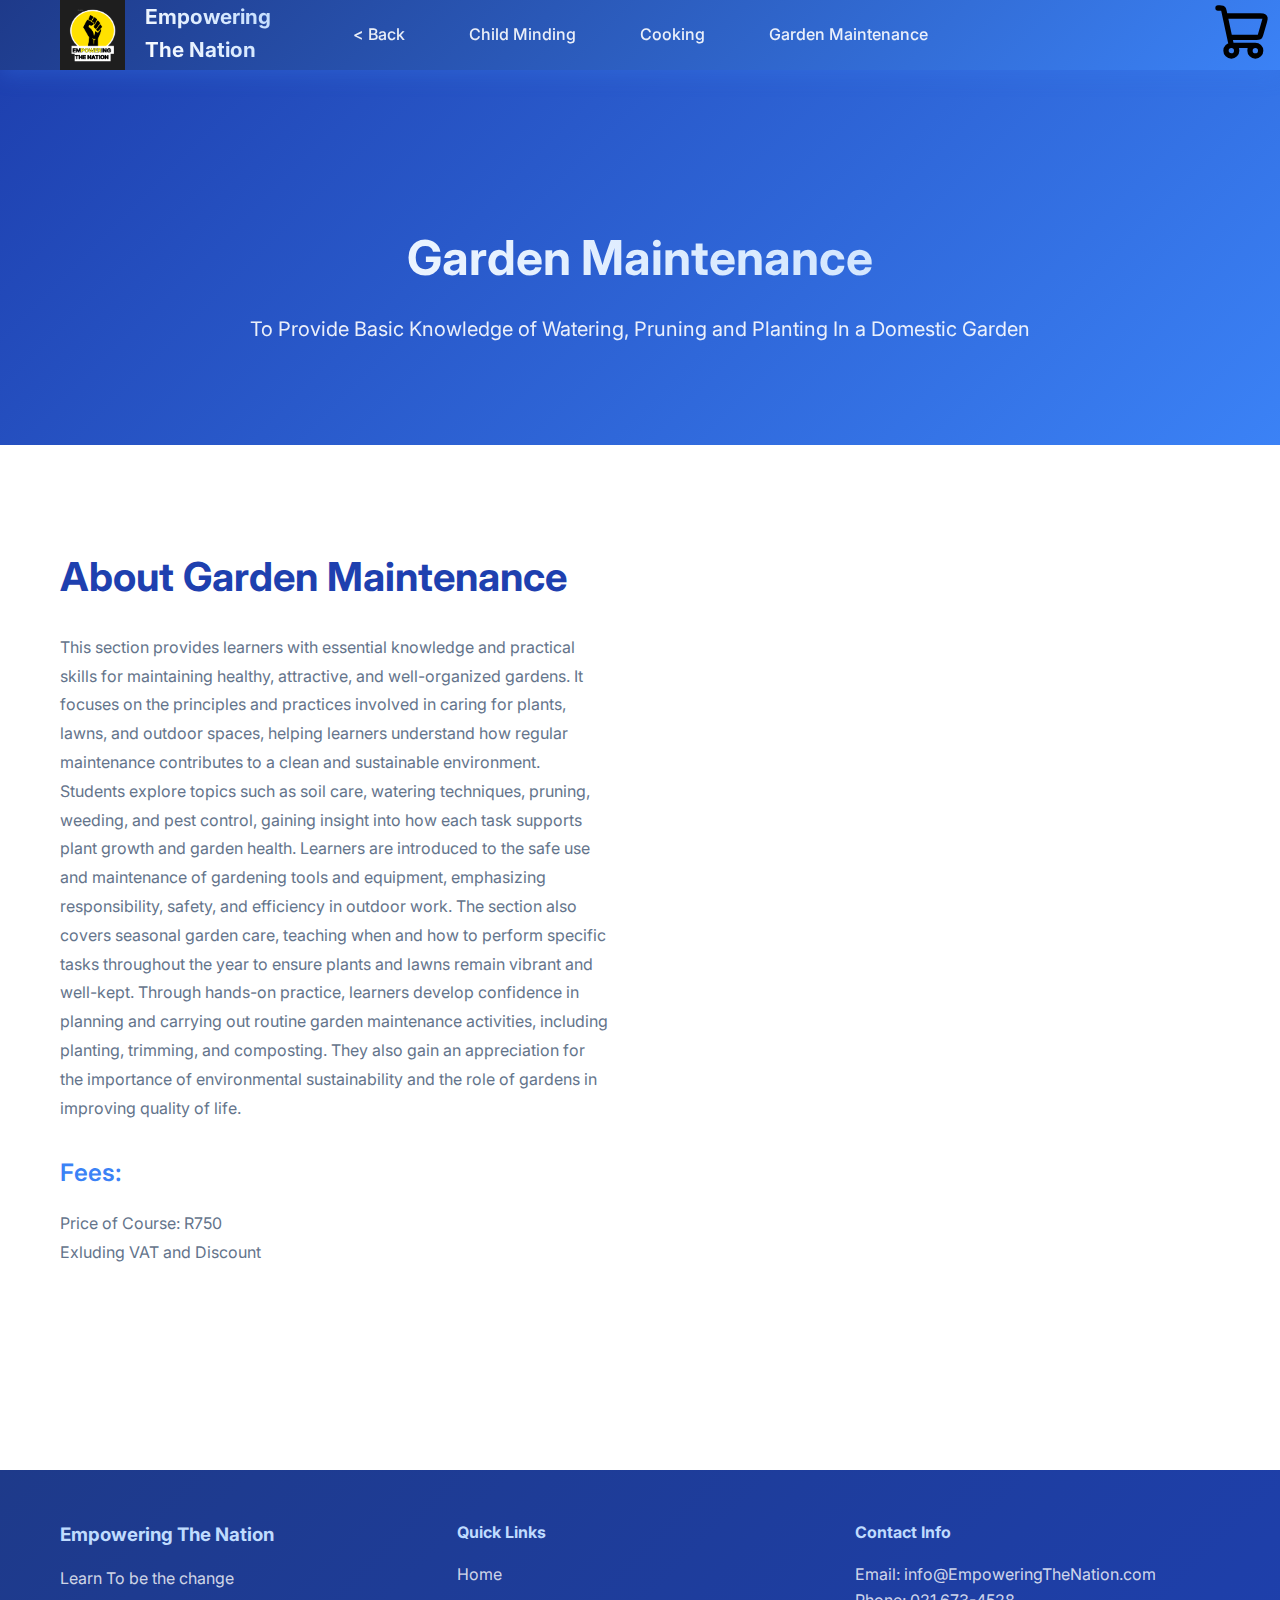
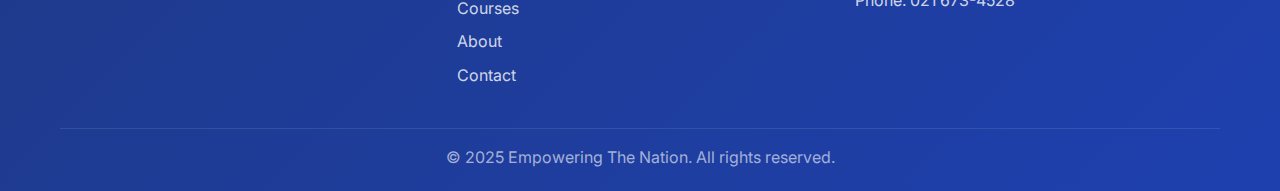
<file: Garden.html>
<!DOCTYPE html>
<html lang="en">
<head>
    <meta charset="UTF-8">
    <meta name="viewport" content="width=device-width, initial-scale=1.0">
    <title>Empowering The Nation - Course</title>
    <link rel="stylesheet" href="styles.css">
    <link href="https://fonts.googleapis.com/css2?family=Inter:wght@300;400;500;600;700&display=swap" rel="stylesheet">
</head>
<body>
    <nav class="navbar">
        <div class="nav-container">
            <div class="nav-logo">
                <img src="images/new logo.png" alt="Logo">
                <h2>Empowering The Nation</h2>
            </div>
            <ul class="nav-menu">
                <li class="nav-item">
                    <a href="Courses.html" class="nav-link"> < Back</a>
                </li>
                <li class="nav-item">
                    <a href="Child.html" class="nav-link">Child Minding</a>
                </li>
                <li class="nav-item">
                    <a href="Cooking.html" class="nav-link">Cooking</a>
                </li>
                <li class="nav-item">
                    <a href="Garden.html" class="nav-link">Garden Maintenance</a>
                </li>
            </ul>
            <div class="nav-svg">  
                <a href="Fees.html" ><img src = "shopping-cart-01-svgrepo-com (2).svg"></a>
            </div>
            <div class="hamburger">
                <span class="bar"></span>
                <span class="bar"></span>
                <span class="bar"></span>
            </div>
        </div>
    </div>
    </nav>

    <main>
        <section class="page-header">
            <div class="container">
                <h1>Garden Maintenance</h1>
                <p>To Provide Basic Knowledge of Watering, Pruning and Planting In a Domestic Garden</p>
            </div>
        </section>

        <section class="about-content">
            <div class="container">
                <div class="about-grid">
                    <div class="about-text">
                        <h2>About Garden Maintenance</h2>
                        <p>This section provides learners with essential knowledge and practical skills for maintaining healthy, attractive, and well-organized gardens. It focuses on the principles and practices involved in caring for plants, lawns, and outdoor spaces, helping learners understand how regular maintenance contributes to a clean and sustainable environment. Students explore topics such as soil care, watering techniques, pruning, weeding, and pest control, gaining insight into how each task supports plant growth and garden health. Learners are introduced to the safe use and maintenance of gardening tools and equipment, emphasizing responsibility, safety, and efficiency in outdoor work. The section also covers seasonal garden care, teaching when and how to perform specific tasks throughout the year to ensure plants and lawns remain vibrant and well-kept. Through hands-on practice, learners develop confidence in planning and carrying out routine garden maintenance activities, including planting, trimming, and composting. They also gain an appreciation for the importance of environmental sustainability and the role of gardens in improving quality of life.</p>
                        <h3>Fees:</h3>
                        <p>Price of Course: R750<br> Exluding VAT and Discount</p>
                    </div>
                </div>
            </div>
        </section>
    </main>

    <footer class="footer">
        <div class="container">
            <div class="footer-content">
                <div class="footer-section">
                    <h3>Empowering The Nation</h3>
                    <p>Learn To be the change</p>
                </div>
                <div class="footer-section">
                    <h4>Quick Links</h4>
                    <ul>
                        <li><a href="index.html">Home</a></li>
                        <li><a href="Courses.html">Courses</a></li>
                        <li><a href="about.html">About</a></li>
                        <li><a href="contact.html">Contact</a></li>
                    </ul>
                </div>
                <div class="footer-section">
                    <h4>Contact Info</h4>
                    <p>Email: info@EmpoweringTheNation.com</p>
                    <p>Phone: 021 673-4528</p>
                </div>
            </div>
            <div class="footer-bottom">
                <p>&copy; 2025 Empowering The Nation. All rights reserved.</p>
            </div>
        </div>
    </footer>

    <script src="script.js"></script>
  
</body>
</html>
</file>
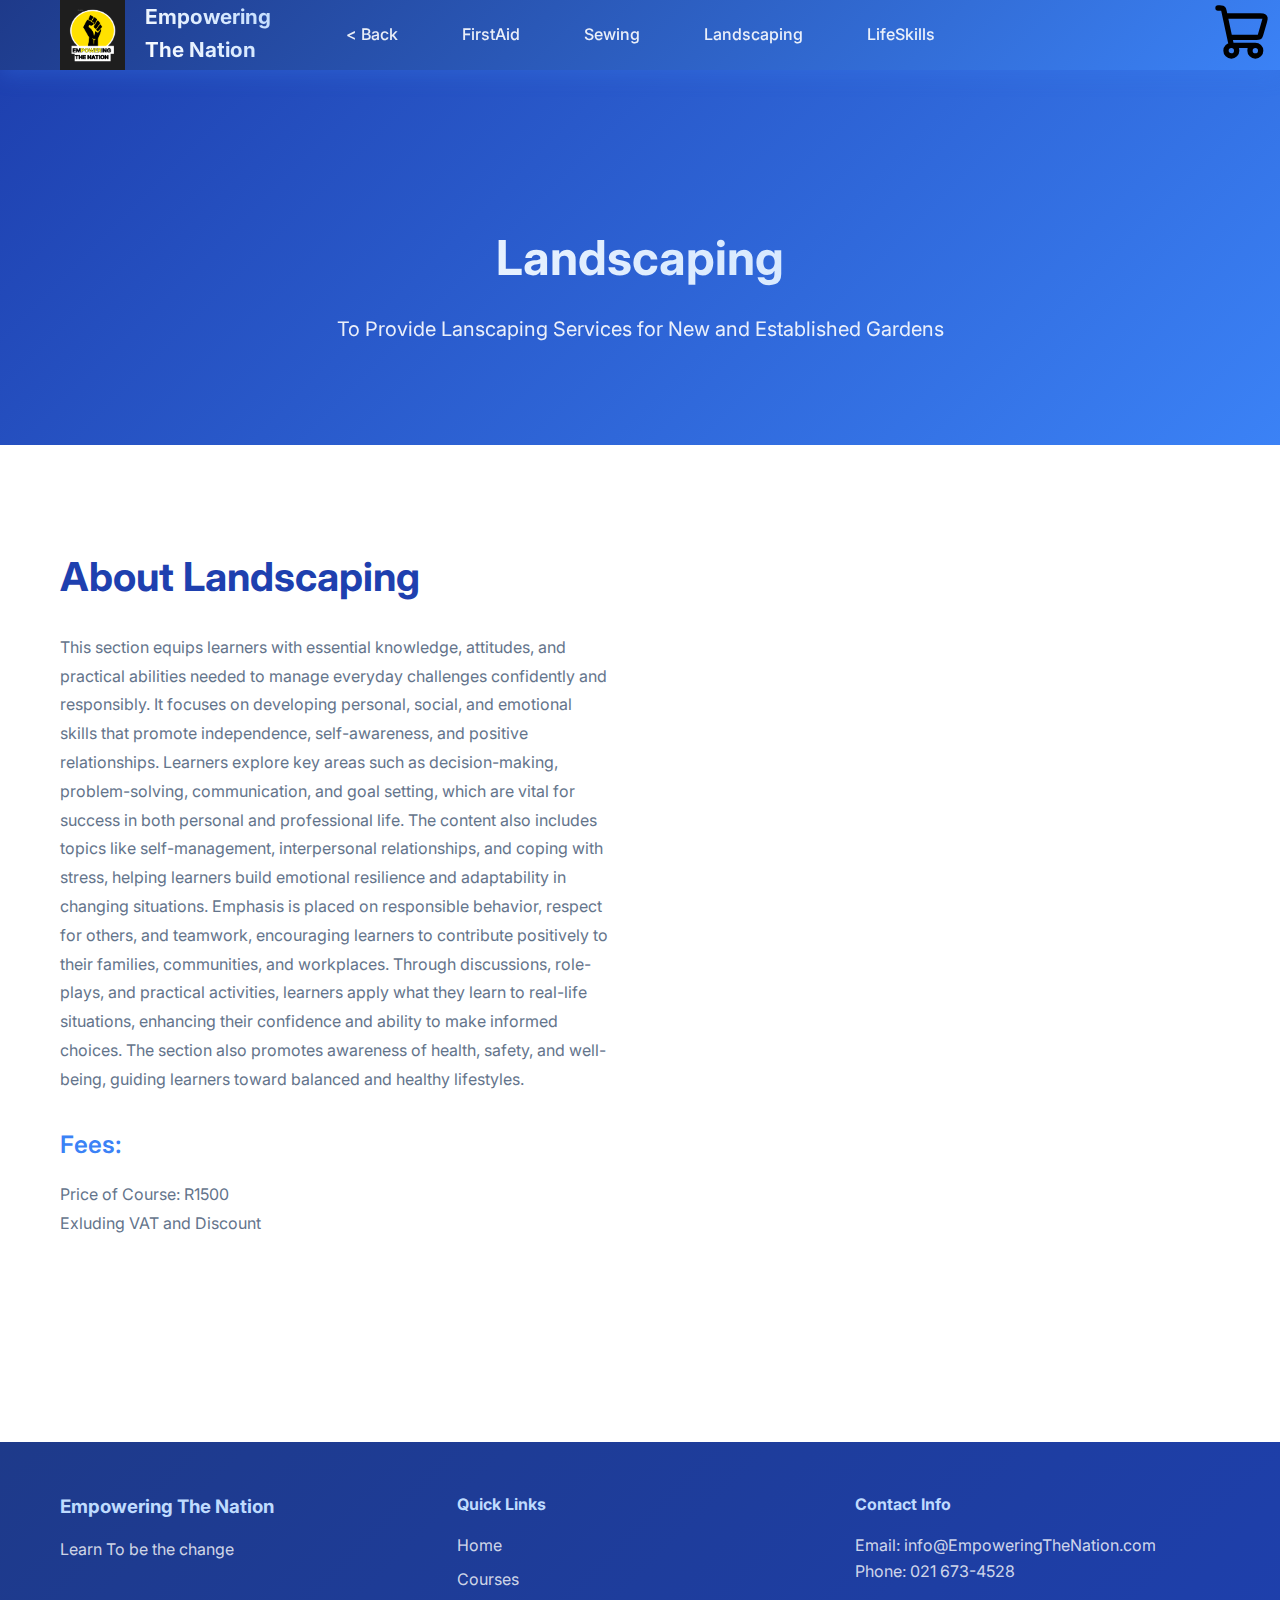
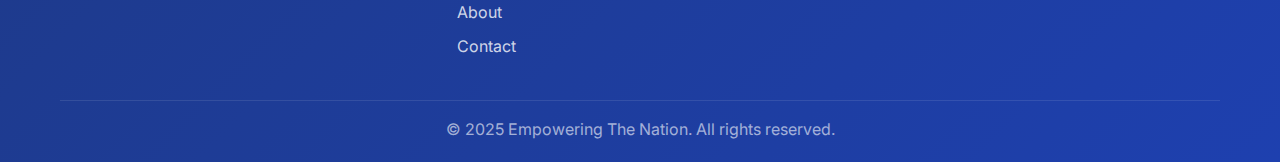
<file: Landscaping.html>
<!DOCTYPE html>
<html lang="en">
<head>
    <meta charset="UTF-8">
    <meta name="viewport" content="width=device-width, initial-scale=1.0">
    <title>Empowering The Nation - Course</title>
    <link rel="stylesheet" href="styles.css">
    <link href="https://fonts.googleapis.com/css2?family=Inter:wght@300;400;500;600;700&display=swap" rel="stylesheet">
</head>
<body>
    <nav class="navbar">
        <div class="nav-container">
            <div class="nav-logo">
                <img src="images/new logo.png" alt="Logo">
                <h2>Empowering The Nation</h2>
            </div>
            <ul class="nav-menu">
                <li class="nav-item">
                    <a href="Courses.html" class="nav-link"> < Back</a>
                </li>
                <li class="nav-item">
                    <a href="FirstAid.html" class="nav-link">FirstAid</a>
                </li>
                <li class="nav-item">
                    <a href="Sewing.html" class="nav-link">Sewing</a>
                </li>
                <li class="nav-item">
                    <a href="Landscaping.html" class="nav-link">Landscaping</a>
                </li>
                <li class="nav-item">
                    <a href="LifeSkills.html" class="nav-link">LifeSkills</a>
                </li>
            </ul>
            <div class="nav-svg">  
                <a href="Fees.html" ><img src = "shopping-cart-01-svgrepo-com (2).svg"></a>
            </div>
            <div class="hamburger">
                <span class="bar"></span>
                <span class="bar"></span>
                <span class="bar"></span>
            </div>
        </div>
    </div>
    </nav>

    <main>
        <section class="page-header">
            <div class="container">
                <h1>Landscaping</h1>
                <p>To Provide Lanscaping Services for New and Established Gardens</p>
            </div>
        </section>

        <section class="about-content">
            <div class="container">
                <div class="about-grid">
                    <div class="about-text">
                        <h2>About Landscaping</h2>
                        <p>This section equips learners with essential knowledge, attitudes, and practical abilities needed to manage everyday challenges confidently and responsibly. It focuses on developing personal, social, and emotional skills that promote independence, self-awareness, and positive relationships. Learners explore key areas such as decision-making, problem-solving, communication, and goal setting, which are vital for success in both personal and professional life. The content also includes topics like self-management, interpersonal relationships, and coping with stress, helping learners build emotional resilience and adaptability in changing situations. Emphasis is placed on responsible behavior, respect for others, and teamwork, encouraging learners to contribute positively to their families, communities, and workplaces. Through discussions, role-plays, and practical activities, learners apply what they learn to real-life situations, enhancing their confidence and ability to make informed choices. The section also promotes awareness of health, safety, and well-being, guiding learners toward balanced and healthy lifestyles.</p>
                        <h3>Fees:</h3>
                        <p>Price of Course: R1500<br> Exluding VAT and Discount</p>
                    </div>
                </div>
            </div>
        </section>
    </main>

    <footer class="footer">
        <div class="container">
            <div class="footer-content">
                <div class="footer-section">
                    <h3>Empowering The Nation</h3>
                    <p>Learn To be the change</p>
                </div>
                <div class="footer-section">
                    <h4>Quick Links</h4>
                    <ul>
                        <li><a href="index.html">Home</a></li>
                        <li><a href="Courses.html">Courses</a></li>
                        <li><a href="about.html">About</a></li>
                        <li><a href="contact.html">Contact</a></li>
                    </ul>
                </div>
                <div class="footer-section">
                    <h4>Contact Info</h4>
                    <p>Email: info@EmpoweringTheNation.com</p>
                    <p>Phone: 021 673-4528</p>
                </div>
            </div>
            <div class="footer-bottom">
                <p>&copy; 2025 Empowering The Nation. All rights reserved.</p>
            </div>
        </div>
    </footer>

    <script src="script.js"></script>
  
</body>
</html>
</file>
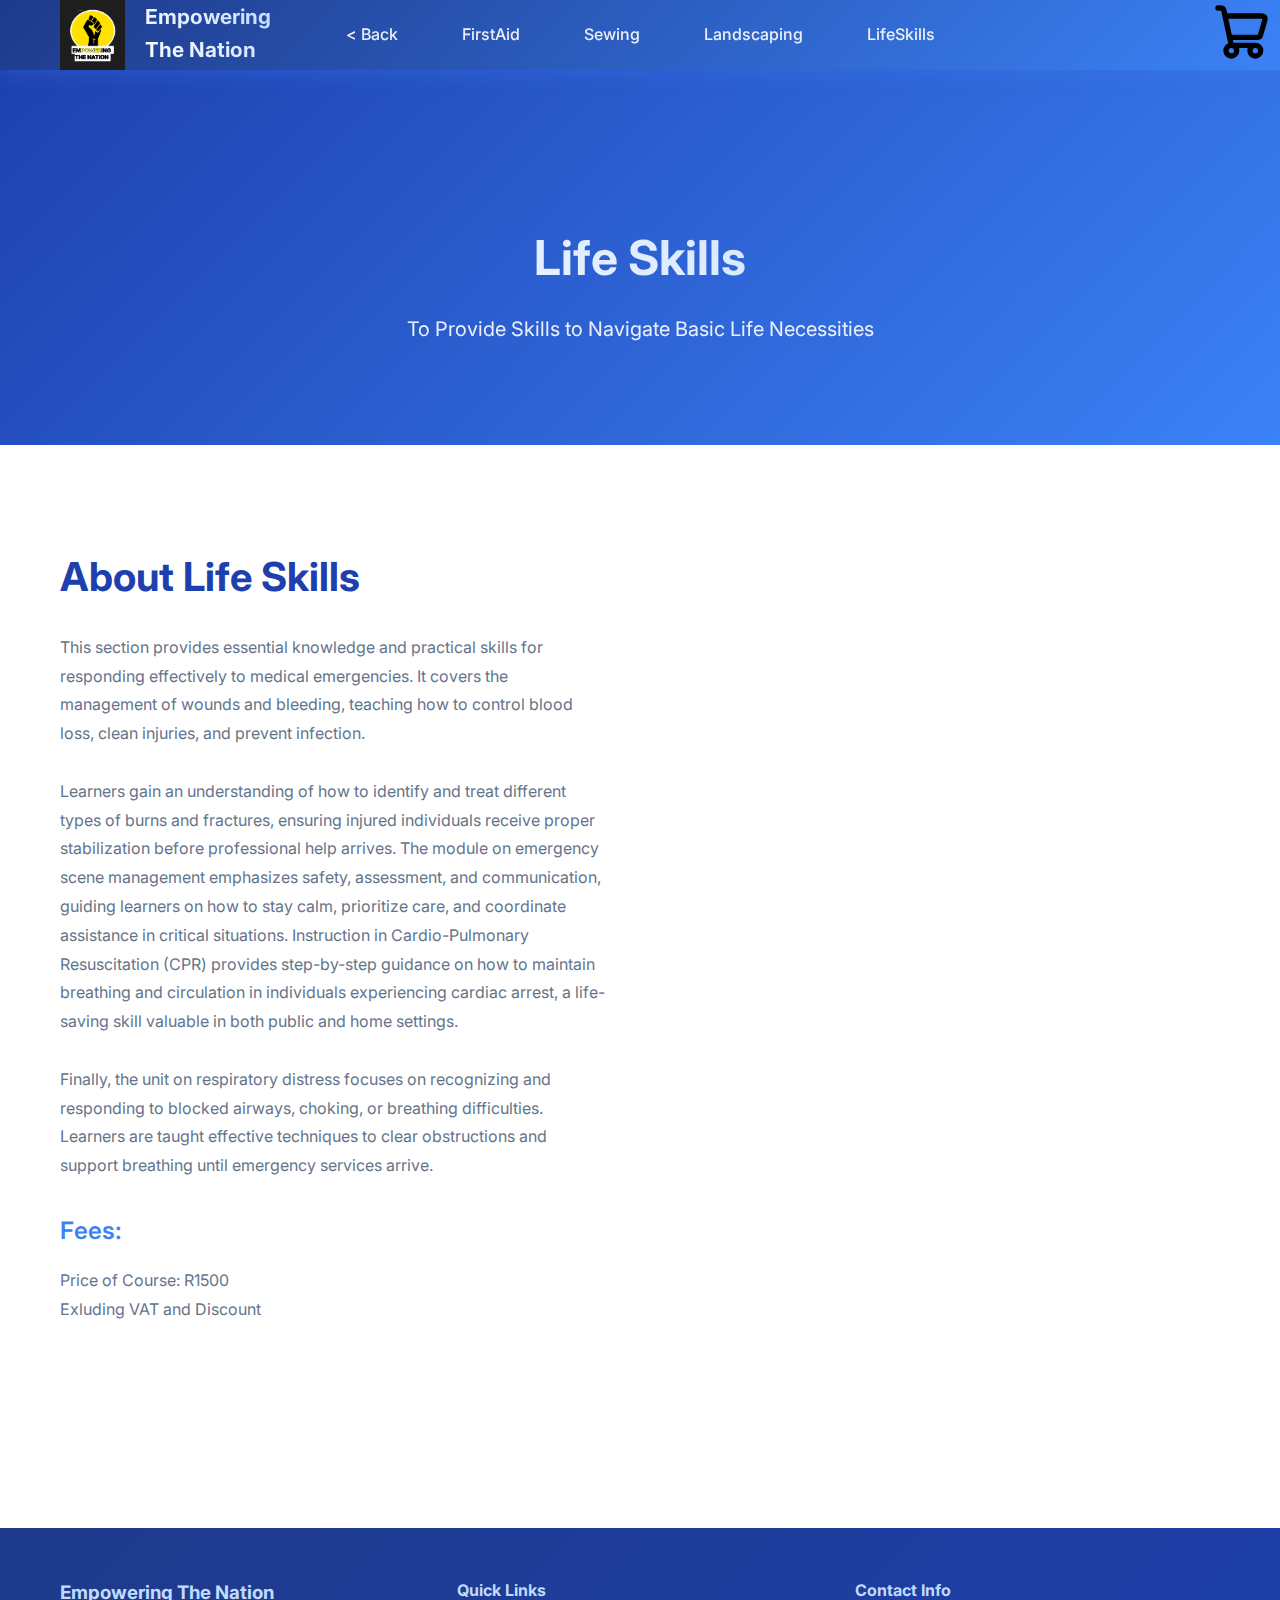
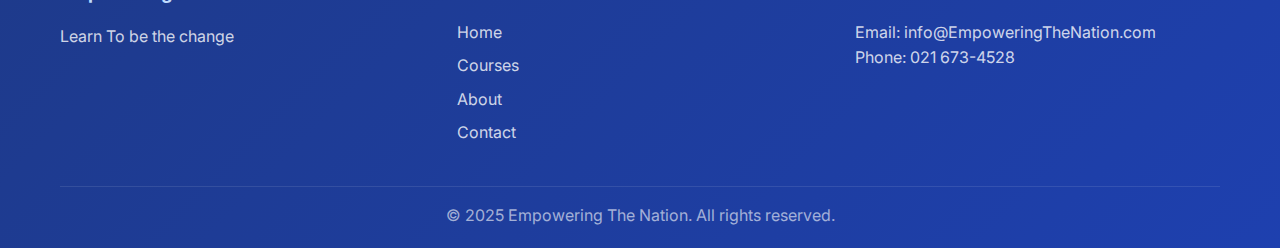
<file: LifeSkills.html>
<!DOCTYPE html>
<html lang="en">
<head>
    <meta charset="UTF-8">
    <meta name="viewport" content="width=device-width, initial-scale=1.0">
    <title>Empowering The Nation - Course</title>
    <link rel="stylesheet" href="styles.css">
    <link href="https://fonts.googleapis.com/css2?family=Inter:wght@300;400;500;600;700&display=swap" rel="stylesheet">
</head>
<body>
    <nav class="navbar">
        <div class="nav-container">
            <div class="nav-logo">
                <img src="images/new logo.png" alt="Logo">
                <h2>Empowering The Nation</h2>
            </div>
            <ul class="nav-menu">
                <li class="nav-item">
                    <a href="Courses.html" class="nav-link"> < Back</a>
                </li>
                <li class="nav-item">
                    <a href="FirstAid.html" class="nav-link">FirstAid</a>
                </li>
                <li class="nav-item">
                    <a href="Sewing.html" class="nav-link">Sewing</a>
                </li>
                <li class="nav-item">
                    <a href="Landscaping.html" class="nav-link">Landscaping</a>
                </li>
                <li class="nav-item">
                    <a href="LifeSkills.html" class="nav-link">LifeSkills</a>
                </li>
            </ul>
            <div class="nav-svg">  
                <a href="Fees.html" ><img src = "shopping-cart-01-svgrepo-com (2).svg"></a>
            </div>
            <div class="hamburger">
                <span class="bar"></span>
                <span class="bar"></span>
                <span class="bar"></span>
            </div>
        </div>
    </div>
    </nav>

    <main>
        <section class="page-header">
            <div class="container">
                <h1>Life Skills</h1>
                <p>To Provide Skills to Navigate Basic Life Necessities</p>
            </div>
        </section>

        <section class="about-content">
            <div class="container">
                <div class="about-grid">
                    <div class="about-text">
                        <h2>About Life Skills</h2>
                        <p>This section provides essential knowledge and practical skills for responding effectively to medical emergencies. It covers the management of wounds and bleeding, teaching how to control blood loss, clean injuries, and prevent infection.<br><br>Learners gain an understanding of how to identify and treat different types of burns and fractures, ensuring injured individuals receive proper stabilization before professional help arrives. The module on emergency scene management emphasizes safety, assessment, and communication, guiding learners on how to stay calm, prioritize care, and coordinate assistance in critical situations. Instruction in Cardio-Pulmonary Resuscitation (CPR) provides step-by-step guidance on how to maintain breathing and circulation in individuals experiencing cardiac arrest, a life-saving skill valuable in both public and home settings.<br><br>Finally, the unit on respiratory distress focuses on recognizing and responding to blocked airways, choking, or breathing difficulties. Learners are taught effective techniques to clear obstructions and support breathing until emergency services arrive. </p>
                        <h3>Fees:</h3>
                        <p>Price of Course: R1500<br> Exluding VAT and Discount</p>
                    </div>
                </div>
            </div>
        </section>
    </main>

    <footer class="footer">
        <div class="container">
            <div class="footer-content">
                <div class="footer-section">
                    <h3>Empowering The Nation</h3>
                    <p>Learn To be the change</p>
                </div>
                <div class="footer-section">
                    <h4>Quick Links</h4>
                    <ul>
                        <li><a href="index.html">Home</a></li>
                        <li><a href="Courses.html">Courses</a></li>
                        <li><a href="about.html">About</a></li>
                        <li><a href="contact.html">Contact</a></li>
                    </ul>
                </div>
                <div class="footer-section">
                    <h4>Contact Info</h4>
                    <p>Email: info@EmpoweringTheNation.com</p>
                    <p>Phone: 021 673-4528</p>
                </div>
            </div>
            <div class="footer-bottom">
                <p>&copy; 2025 Empowering The Nation. All rights reserved.</p>
            </div>
        </div>
    </footer>

    <script src="script.js"></script>
  
</body>
</html>
</file>
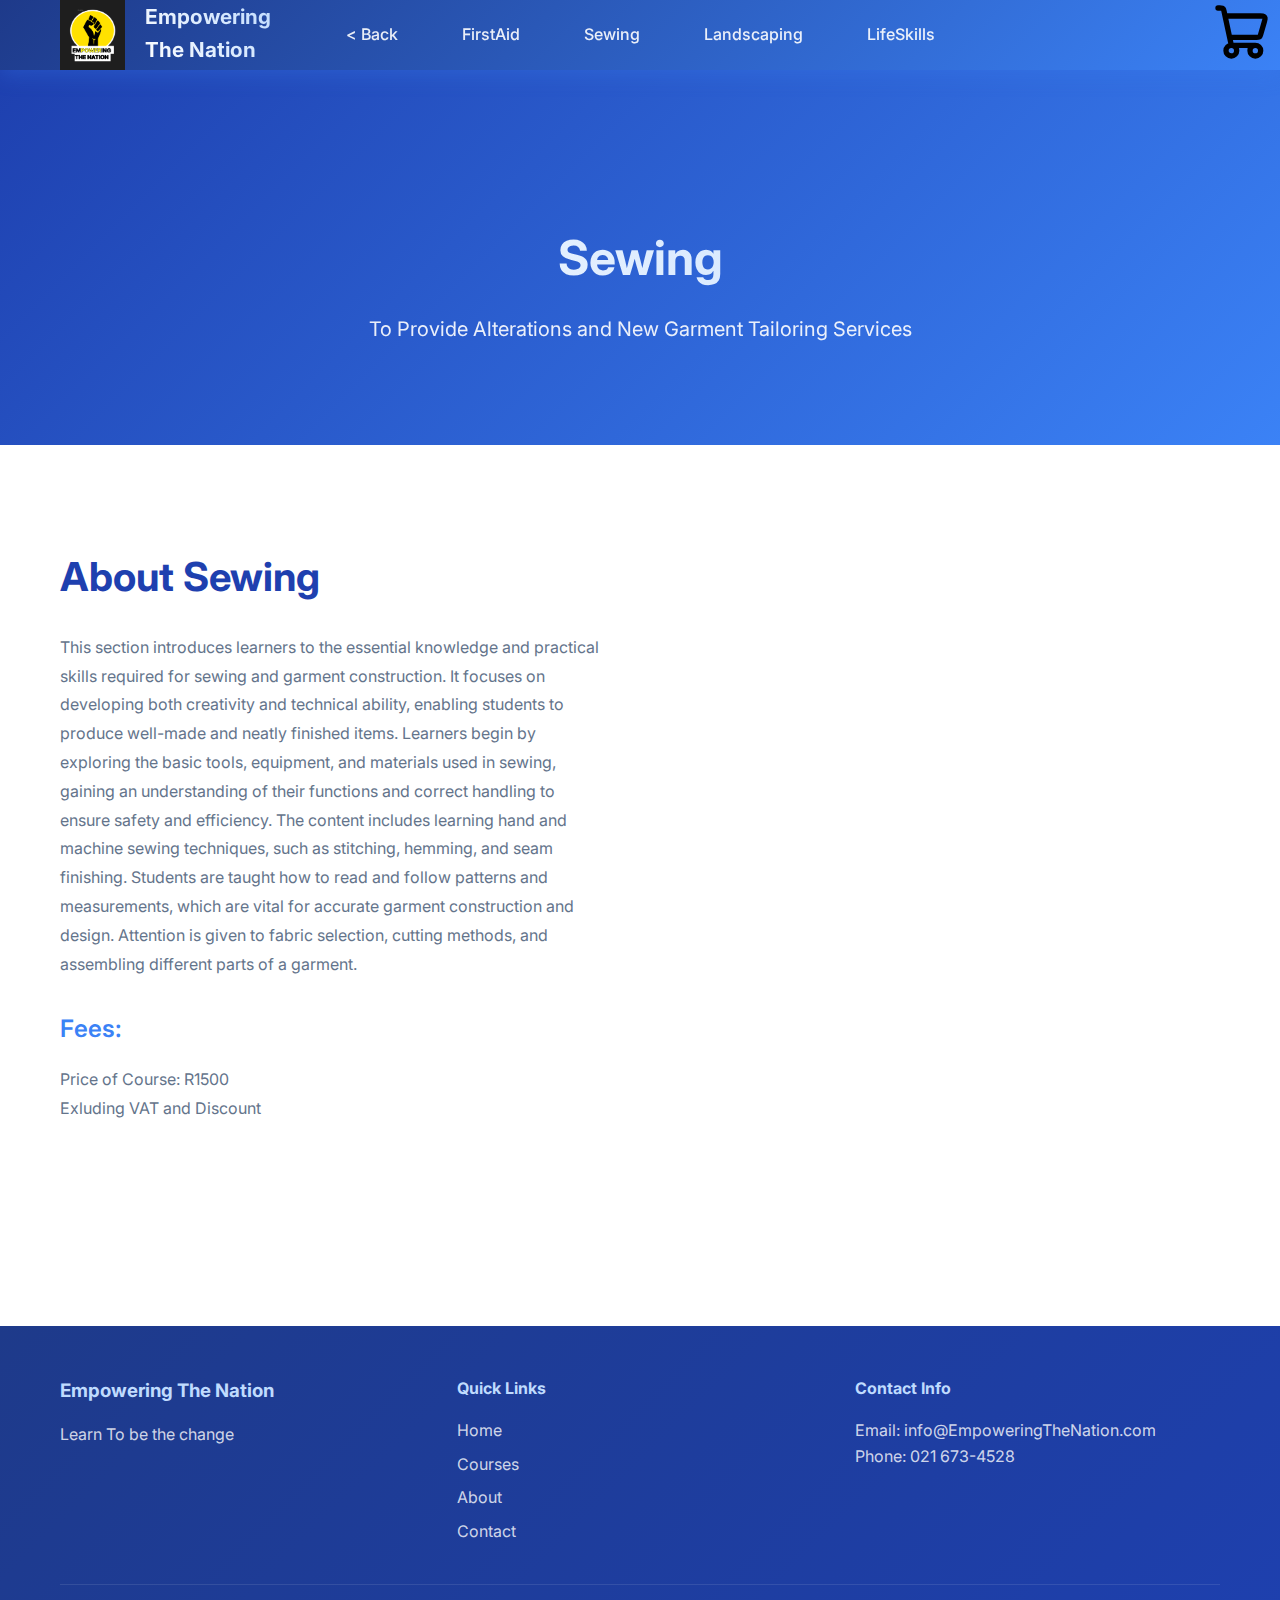
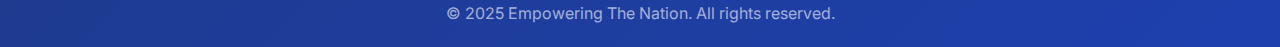
<file: Sewing.html>
<!DOCTYPE html>
<html lang="en">
<head>
    <meta charset="UTF-8">
    <meta name="viewport" content="width=device-width, initial-scale=1.0">
    <title>Empowering The Nation - Course</title>
    <link rel="stylesheet" href="styles.css">
    <link href="https://fonts.googleapis.com/css2?family=Inter:wght@300;400;500;600;700&display=swap" rel="stylesheet">
</head>
<body>
    <nav class="navbar">
        <div class="nav-container">
            <div class="nav-logo">
                <img src="images/new logo.png" alt="Logo">
                <h2>Empowering The Nation</h2>
            </div>
            <ul class="nav-menu">
                <li class="nav-item">
                    <a href="Courses.html" class="nav-link"> < Back</a>
                </li>
                <li class="nav-item">
                    <a href="FirstAid.html" class="nav-link">FirstAid</a>
                </li>
                <li class="nav-item">
                    <a href="Sewing.html" class="nav-link">Sewing</a>
                </li>
                <li class="nav-item">
                    <a href="Landscaping.html" class="nav-link">Landscaping</a>
                </li>
                <li class="nav-item">
                    <a href="LifeSkills.html" class="nav-link">LifeSkills</a>
                </li>
            </ul>
            <div class="nav-svg">  
                <a href="Fees.html" ><img src = "shopping-cart-01-svgrepo-com (2).svg"></a>
            </div>
            <div class="hamburger">
                <span class="bar"></span>
                <span class="bar"></span>
                <span class="bar"></span>
            </div>
        </div>
    </div>
    </nav>

    <main>
        <section class="page-header">
            <div class="container">
                <h1>Sewing</h1>
                <p>To Provide Alterations and New Garment Tailoring Services</p>
            </div>
        </section>

        <section class="about-content">
            <div class="container">
                <div class="about-grid">
                    <div class="about-text">
                        <h2>About Sewing</h2>
                        <p>This section introduces learners to the essential knowledge and practical skills required for sewing and garment construction. It focuses on developing both creativity and technical ability, enabling students to produce well-made and neatly finished items. Learners begin by exploring the basic tools, equipment, and materials used in sewing, gaining an understanding of their functions and correct handling to ensure safety and efficiency. The content includes learning hand and machine sewing techniques, such as stitching, hemming, and seam finishing. Students are taught how to read and follow patterns and measurements, which are vital for accurate garment construction and design. Attention is given to fabric selection, cutting methods, and assembling different parts of a garment.</p>
                        <h3>Fees:</h3>
                        <p>Price of Course: R1500<br> Exluding VAT and Discount</p>
                    </div>
                </div>
            </div>
        </section>
    </main>

    <footer class="footer">
        <div class="container">
            <div class="footer-content">
                <div class="footer-section">
                    <h3>Empowering The Nation</h3>
                    <p>Learn To be the change</p>
                </div>
                <div class="footer-section">
                    <h4>Quick Links</h4>
                    <ul>
                        <li><a href="index.html">Home</a></li>
                        <li><a href="Courses.html">Courses</a></li>
                        <li><a href="about.html">About</a></li>
                        <li><a href="contact.html">Contact</a></li>
                    </ul>
                </div>
                <div class="footer-section">
                    <h4>Contact Info</h4>
                    <p>Email: info@EmpoweringTheNation.com</p>
                    <p>Phone: 021 673-4528</p>
                </div>
            </div>
            <div class="footer-bottom">
                <p>&copy; 2025 Empowering The Nation. All rights reserved.</p>
            </div>
        </div>
    </footer>

    <script src="script.js"></script>
  
</body>
</html>
</file>
<file: styles.css>
/* Reset and Base Styles */
* {
    margin: 0;
    padding: 0;
    box-sizing: border-box;
}

body {
    font-family: 'Inter', sans-serif;
    line-height: 1.6;
    color: #333;
    background-color: #f8fafc;
}

.container {
    max-width: 1200px;
    margin: 0 auto;
    padding: 0 20px;
}

.button-container{
    display: flex;
    justify-content: space-around;
    align-items: space-between;
}

.button{
    padding: 15px 30px;
    font-size: 16px;
    color: white;
    background: linear-gradient(90deg, #1e3a8a, #3b82f6);
    border: none;
    border-radius: 50px;
    cursor: pointer;
    box-shadow: 0 4px 15px rgba(255, 0, 102, 0);
    transition: box-shadow 0.3s ease, transform 0.3s ease
}
.button:hover{
    box-shadow: 0 10px 20px #1e3a8a(255, 0, 102, 0.5);
    transform: translateY(-3px);
}

/* Smooth Scrolling */
html {
    scroll-behavior: smooth;
}

/*Checkout Section*/
.personal-info {
    display: grid;
    grid-template-columns: 1fr 1fr;
    gap: 15px;
    margin-bottom: 30px;
}

.input-field {
    padding: 12px 15px;
    border: 1px solid #999;
    border-radius: 5px;
    background-color: #e8e8e8;
    font-size: 14px;
}

.full-width {
    grid-column: 1 / -1;
}

/* Course Sections */
.courses-container {
    display: grid;
    grid-template-columns: 1fr 1fr;
    gap: 30px;
}

.section-title {
    background-color: #d3d3d3;
    padding: 10px 15px;
    text-align: center;
    font-size: 16px;
    margin-bottom: 15px;
    border-radius: 3px;
}

.course-list {
    display: flex;
    flex-direction: column;
    gap: 10px;
}

.course-item {
    display: flex;
    align-items: center;
    gap: 10px;
    padding: 10px;
    background-color: #fff;
    border-radius: 3px;
}

.course-item input[type="checkbox"] {
    width: 20px;
    height: 20px;
    cursor: pointer;
}

.course-item label {
    flex-grow: 1;
    background-color: #d3d3d3;
    padding: 8px 15px;
    text-align: center;
    cursor: pointer;
    border-radius: 3px;
}

.price {
    font-weight: bold;
    min-width: 60px;
    text-align: right;
}

/* Form Headings */
.form-heading {
    margin: 30px 0 15px 0;
    color: #333;
    font-size: 20px;
    border-bottom: 2px solid #d3d3d3;
    padding-bottom: 10px;
}

/* Discount Section */
.discount-section {
    margin-top: 30px;
    background-color: #0c3094;
    padding: 20px;
    border-radius: 8px;
}

.discount-section h3 {
    margin-bottom: 15px;
    color: #000000;
    font-size: 18px;
    text-align: center;
}

.discount-rules ul {
    list-style-position: inside;
    margin: 10px 0;
    padding-left: 20px;
}

.discount-rules li {
    padding: 8px 0;
    color: #000000;
    font-size: 14px;
}

/* Calculator Section */
.calculator-section {
    margin-top: 30px;
}

.calculator-btn {
    width: 100%;
    background-color: #ff9800;
    color: white;
    border: none;
    padding: 15px;
    font-size: 18px;
    font-weight: bold;
    cursor: pointer;
    border-radius: 5px;
    transition: background-color 0.3s;
    margin-bottom: 20px;
}

/* Quote Display */
.quote-display {
    background-color: #fff;
    padding: 25px;
    border-radius: 8px;
    box-shadow: 0 2px 10px rgba(0,0,0,0.15);
    margin-bottom: 20px;
}

.quote-display h3 {
    color: #333;
    margin-bottom: 15px;
    font-size: 22px;
    text-align: center;
}

.selected-courses {
    background-color: #f5f5f5;
    padding: 15px;
    border-radius: 5px;
    margin-bottom: 20px;
}

.selected-courses h4 {
    margin-bottom: 10px;
    color: #333;
}

.selected-courses ul {
    list-style-position: inside;
    margin-left: 10px;
}

.selected-courses li {
    padding: 5px 0;
    color: #555;
}

.quote-note {
    margin-top: 15px;
    padding: 12px;
    background-color: #fff3cd;
    border-left: 4px solid #ff9800;
    font-size: 13px;
    color: #856404;
    font-style: italic;
}

.discount-code {
    display: flex;
    gap: 10px;
    margin-bottom: 20px;
}

.discount-code .input-field {
    flex-grow: 1;
}

.apply-btn {
    background-color: #4caf50;
    color: white;
    border: none;
    padding: 12px 25px;
    cursor: pointer;
    border-radius: 5px;
    font-weight: bold;
    transition: background-color 0.3s;
}

.price-breakdown {
    background-color: #f9f9f9;
    padding: 20px;
    border-radius: 5px;
    margin-bottom: 20px;
}

.price-row {
    display: flex;
    justify-content: space-between;
    padding: 10px 0;
    border-bottom: 1px solid #ddd;
}

.price-row:last-child {
    border-bottom: none;
}

.discount-row {
    color: #000000;
}

.total-row {
    font-size: 18px;
    margin-top: 10px;
    padding-top: 15px;
    border-top: 2px solid #333;
}

.submit-btn {
    width: 100%;
    background-color: #2196F3;
    color: white;
    border: none;
    padding: 15px;
    font-size: 16px;
    font-weight: bold;
    cursor: pointer;
    border-radius: 5px;
    transition: background-color 0.3s;
}

.submit-btn:hover {
    background-color: #0b7dda;
}

.success-message {
    background-color: #4caf50;
    color: white;
    padding: 30px;
    border-radius: 8px;
    margin-top: 20px;
    box-shadow: 0 2px 10px rgba(0,0,0,0.2);
}

.success-message h3 {
    margin-bottom: 20px;
    font-size: 24px;
    text-align: center;
}

.success-content {
    background-color: rgba(255,255,255,0.95);
    color: #333;
    padding: 20px;
    border-radius: 5px;
}

.success-content p {
    margin: 8px 0;
    font-size: 14px;
}

.success-content ul {
    list-style-position: inside;
    margin: 10px 0 10px 20px;
}

.success-content li {
    padding: 3px 0;
}

.invoice-preview {
    background-color: #f9f9f9;
    padding: 15px;
    margin-top: 15px;
    border-radius: 5px;
    border: 1px solid #ddd;
}

.invoice-preview h4 {
    margin-bottom: 10px;
    color: #333;
    font-size: 16px;
}

/* Responsive Design */
@media (max-width: 768px) {
    .courses-container {
        grid-template-columns: 1fr;
    }

    .personal-info {
        grid-template-columns: 1fr;
    }

    .discount-code {
        flex-direction: column;
    }
}

/*CourseBar*/
.course-container {
    position: relative;
    background: white;
    padding: 20px;
    border-radius: 700px;
    box-shadow: 0 5px 15px rgba(0,0,0,0.2);
}

.navigation{
    position: center;
    display: flex;
    gap: 30px;
}

.navigation li{
    list-style: none;
    position: center;
}

.navigation li a{
    position: relative;
    text-decoration: none;
    color: black;
    font-size: 1.2em;
    padding: 10px 20px;
    transition: 0.3s;
    z-index: 2;
}

.navigation li.active a {
    color: #1e3a8a;
}

.highlight{
    position: absolute;
    background: white;
    height: 100%;
    width: 120px;
    top: 0;
    left: 0;
    border-radius: 30px;
    transition: 0.3s;
}

.navigation li a::before{
    content: '';
    position: absolute;
    bottom: -5px;
    left: 50%;
    transform: translateX(-50%);
    width: 0;
    height: 3px;
    background: #1e3a8a;
    transition: 0.3s;
}

.navigation li a:hover::before{
    width: 80%;
}

.navigation li.active a::before{
    width: 0;
}


/* Navigation Styles */
.navbar {
    background: linear-gradient(135deg, #1e3a8a 0%, #3b82f6 100%);
    box-shadow: 0 4px 20px rgba(59, 130, 246, 0.3);
    position: relative;
    top: 0;
    width: 100%;
    z-index: 1000;
    backdrop-filter: blur(10px);
}

.nav-container {
    max-width: 1200px;
    margin: 0 auto;
    padding: 0 20px;
    display: flex;
    justify-content: space-between;
    align-items: center;
    height: 70px;
}

.nav-logo{
    display: flex;
    align-items: left;
    gap: 20px;
    height: 70px;
    width: 10px;
}
.nav-svg{
    display: flex;
    align-items: left;
    gap: 20px;
    height: 70px;
    width: 10px;
}

.nav-logo h2 {
    color: white;
    font-weight: 700;
    font-size: 1.3rem;
    background: linear-gradient(45deg, #ffffff, #bfdbfe);
    -webkit-background-clip: text;
    -webkit-text-fill-color: transparent;
    background-clip: text;
}

.nav-menu {
    display: flex;
    list-style: none;
    gap: 2rem;
}

.nav-link {
    color: rgba(255, 255, 255, 0.9);
    text-decoration: none;
    font-weight: 500;
    padding: 0.5rem 1rem;
    border-radius: 8px;
    transition: all 0.3s ease;
    position: relative;
}

.nav-link:hover,
.nav-link.active {
    color: white;
    background: rgba(255, 255, 255, 0.1);
    transform: translateY(-2px);
}

.nav-link::after {
    content: '';
    position: absolute;
    bottom: -5px;
    left: 50%;
    width: 0;
    height: 2px;
    background: #60a5fa;
    transition: all 0.3s ease;
    transform: translateX(-50%);
}

.nav-link:hover::after,
.nav-link.active::after {
    width: 80%;
}

.hamburger {
    display: none;
    flex-direction: column;
    cursor: pointer;
}

.bar {
    width: 25px;
    height: 3px;
    background: white;
    margin: 3px 0;
    transition: 0.3s;
    border-radius: 2px;
}

/* Hero Section */
.hero {
    background: linear-gradient(135deg, #1e40af 0%, #3b82f6 50%, #60a5fa 100%);
    min-height: 40vh;
    display: flex;
    align-items: center;
    padding: 100px 20px 50px;
    position: relative;
    overflow: hidden;
}

.hero::before {
    content: '';
    position: absolute;
    top: 0;
    left: 0;
    right: 0;
    bottom: 0;
    background: url('data:image/svg+xml,<svg xmlns="http://www.w3.org/2000/svg" viewBox="0 0 100 100"><defs><pattern id="grain" width="100" height="100" patternUnits="userSpaceOnUse"><circle cx="25" cy="25" r="1" fill="rgba(255,255,255,0.1)"/><circle cx="75" cy="75" r="1" fill="rgba(255,255,255,0.1)"/><circle cx="50" cy="10" r="0.5" fill="rgba(255,255,255,0.05)"/></pattern></defs><rect width="100" height="100" fill="url(%23grain)"/></svg>');
    opacity: 0.3;
}

.hero-content {
    max-width: 1200px;
    margin: 0 auto;
    display: grid;
    grid-template-columns: 1fr 1fr;
    gap: 4rem;
    align-items: center;
    position: relative;
    z-index: 2;
}

.hero-title {
    font-size: 3.5rem;
    font-weight: 700;
    color: white;
    margin-bottom: 1.5rem;
    line-height: 1.2;
    background: linear-gradient(45deg, #ffffff, #bfdbfe);
    -webkit-background-clip: text;
    -webkit-text-fill-color: transparent;
    background-clip: text;
}

.hero-subtitle {
    font-size: 1.25rem;
    color: rgba(255, 255, 255, 0.9);
    margin-bottom: 2rem;
    line-height: 1.6;
}

.hero-buttons {
    display: flex;
    gap: 1rem;
    flex-wrap: wrap;
}

.hero-image {
    position: relative;
}

.featured-img {
    width: 100%;
    height: 500px;
    object-fit: cover;
    border-radius: 20px;
    box-shadow: 0 25px 50px rgba(0, 0, 0, 0.3);
    transform: perspective(1000px) rotateY(-5deg) rotateX(5deg);
    transition: transform 0.3s ease;
}

.featured-img:hover {
    transform: perspective(1000px) rotateY(0deg) rotateX(0deg) scale(1.02);
}

/* Button Styles */
.btn {
    display: inline-block;
    padding: 12px 30px;
    border-radius: 50px;
    text-decoration: none;
    font-weight: 600;
    font-size: 1rem;
    transition: all 0.3s ease;
    border: none;
    cursor: pointer;
    position: relative;
    overflow: hidden;
}

.btn::before {
    content: '';
    position: absolute;
    top: 0;
    left: -100%;
    width: 100%;
    height: 100%;
    background: linear-gradient(90deg, transparent, rgba(255, 255, 255, 0.2), transparent);
    transition: left 0.5s;
}

.btn:hover::before {
    left: 100%;
}

.btn-primary {
    background: linear-gradient(45deg, #ffffff, #f1f5f9);
    color: #1e40af;
    box-shadow: 0 8px 25px rgba(255, 255, 255, 0.3);
}

.btn-primary:hover {
    transform: translateY(-3px);
    box-shadow: 0 12px 35px #000(255, 255, 255, 0.4);
}

.btn-secondary {
    background: transparent;
    color: white;
    border: 2px solid rgba(255, 255, 255, 0.3);
    backdrop-filter: blur(10px);
}

.btn-secondary:hover {
    background: rgba(255, 255, 255, 0.1);
    border-color: rgba(255, 255, 255, 0.5);
    transform: translateY(-3px);
}

/* Section Styles */
.section-title {
    font-size: 2.5rem;
    font-weight: 700;
    text-align: center;
    margin-bottom: 3rem;
    color: #1e40af;
    position: relative;
}

.section-title::after {
    content: '';
    position: absolute;
    bottom: -10px;
    left: 50%;
    transform: translateX(-50%);
    width: 80px;
    height: 4px;
    background: linear-gradient(45deg, #3b82f6, #60a5fa);
    border-radius: 2px;
}

/* Features Section */
.features {
    padding: 100px 0;
    background: white;
}

.features-grid {
    display: grid;
    grid-template-columns: repeat(auto-fit, minmax(300px, 1fr));
    gap: 2rem;
}

.feature-card {
    background: linear-gradient(135deg, #f8fafc 0%, #e2e8f0 100%);
    padding: 2.5rem;
    border-radius: 20px;
    text-align: center;
    box-shadow: 0 10px 30px rgba(59, 130, 246, 0.1);
    transition: all 0.3s ease;
    border: 1px solid rgba(59, 130, 246, 0.1);
}

.feature-icon {
    font-size: 3rem;
    margin-bottom: 1.5rem;
    filter: grayscale(0.3);
}

.feature-card h3 {
    font-size: 1.5rem;
    font-weight: 600;
    color: #1e40af;
    margin-bottom: 1rem;
}

.feature-card p {
    color: #64748b;
    line-height: 1.6;
}

/* Preview Section */
.preview {
    padding: 100px 0;
    background: linear-gradient(135deg, #f1f5f9 0%, #e2e8f0 100%);
}

.preview-grid {
    display: grid;
    grid-template-columns: repeat(auto-fit, minmax(350px, 1fr));
    gap: 2rem;
}

.preview-item {
    position: relative;
    border-radius: 20px;
    overflow: hidden;
    box-shadow: 0 15px 35px rgba(0, 0, 0, 0.1);
    transition: all 0.3s ease;
}

.preview-item:hover {
    transform: translateY(-10px) scale(1.02);
    box-shadow: 0 25px 50px rgba(0, 0, 0, 0.2);
}

.preview-img {
    width: 100%;
    height: 300px;
    object-fit: cover;
    transition: transform 0.3s ease;
}

.preview-item:hover .preview-img {
    transform: scale(1.1);
}

.preview-overlay {
    position: absolute;
    bottom: 0;
    left: 0;
    right: 0;
    background: linear-gradient(transparent, rgba(0, 0, 0, 0.8));
    color: white;
    padding: 2rem;
    transform: translateY(100%);
    transition: transform 0.3s ease;
}

.preview-item:hover .preview-overlay {
    transform: translateY(0);
}

.preview-overlay h3 {
    font-size: 1.5rem;
    font-weight: 600;
    margin-bottom: 0.5rem;
}

/* Page Header */
.page-header {
    background: linear-gradient(135deg, #1e40af 0%, #3b82f6 100%);
    padding: 150px 0 100px;
    text-align: center;
    color: white;
}

.page-header h1 {
    font-size: 3rem;
    font-weight: 700;
    margin-bottom: 1rem;
    background: linear-gradient(45deg, #ffffff, #bfdbfe);
    -webkit-background-clip: text;
    -webkit-text-fill-color: transparent;
    background-clip: text;
}

.page-header p {
    font-size: 1.25rem;
    opacity: 0.9;
}

/* Gallery Styles */
.gallery-section {
    padding: 100px 0;
    background: white;
}

.gallery-filters {
    display: flex;
    justify-content: center;
    gap: 1rem;
    margin-bottom: 3rem;
    flex-wrap: wrap;
}

.filter-btn {
    padding: 10px 25px;
    border: 2px solid #3b82f6;
    background: transparent;
    color: #3b82f6;
    border-radius: 50px;
    font-weight: 600;
    cursor: pointer;
    transition: all 0.3s ease;
}

.filter-btn:hover,
.filter-btn.active {
    background: #3b82f6;
    color: white;
    transform: translateY(-2px);
    box-shadow: 0 8px 25px rgba(59, 130, 246, 0.3);
}

.gallery-grid {
    display: grid;
    grid-template-columns: repeat(auto-fit, minmax(350px, 1fr));
    gap: 2rem;
}

.gallery-item {
    position: relative;
    border-radius: 15px;
    overflow: hidden;
    box-shadow: 0 10px 30px rgba(0, 0, 0, 0.1);
    transition: all 0.3s ease;
}

.gallery-item:hover {
    transform: translateY(-10px);
    box-shadow: 0 20px 40px rgba(0, 0, 0, 0.2);
}

.gallery-img {
    width: 100%;
    height: 300px;
    object-fit: cover;
    transition: transform 0.3s ease;
}

.gallery-item:hover .gallery-img {
    transform: scale(1.1);
}

.gallery-overlay {
    position: absolute;
    top: 0;
    left: 0;
    right: 0;
    bottom: 0;
    background: linear-gradient(45deg, rgba(30, 64, 175, 0.9), rgba(59, 130, 246, 0.9));
    color: white;
    display: flex;
    flex-direction: column;
    justify-content: center;
    align-items: center;
    text-align: center;
    opacity: 0;
    transition: opacity 0.3s ease;
}

.gallery-item:hover .gallery-overlay {
    opacity: 1;
}

.gallery-overlay h3 {
    font-size: 1.5rem;
    font-weight: 600;
    margin-bottom: 0.5rem;
}

.gallery-overlay p {
    margin-bottom: 1rem;
    opacity: 0.9;
}

.view-btn {
    padding: 8px 20px;
    background: white;
    color: #1e40af;
    border: none;
    border-radius: 25px;
    font-weight: 600;
    cursor: pointer;
    transition: all 0.3s ease;
}

/* About Page Styles */
.about-content {
    padding: 100px 0;
    background: white;
}

.about-grid {
    display: grid;
    grid-template-columns: 1fr 1fr;
    gap: 4rem;
    align-items: center;
    margin-bottom: 5rem;
}

.about-text h2 {
    font-size: 2.5rem;
    font-weight: 700;
    color: #1e40af;
    margin-bottom: 1.5rem;
}

.about-text h3 {
    font-size: 1.5rem;
    font-weight: 600;
    color: #3b82f6;
    margin: 2rem 0 1rem;
}

.about-text p {
    color: #64748b;
    line-height: 1.8;
    margin-bottom: 1.5rem;
}

.about-img {
    width: 100%;
    height: 400px;
    object-fit: cover;
    border-radius: 20px;
    box-shadow: 0 20px 40px rgba(0, 0, 0, 0.1);
}

.values-section {
    margin-bottom: 5rem;
}

.values-section h2 {
    font-size: 2.5rem;
    font-weight: 700;
    color: #1e40af;
    text-align: center;
    margin-bottom: 3rem;
}

.values-grid {
    display: grid;
    grid-template-columns: repeat(auto-fit, minmax(250px, 1fr));
    gap: 2rem;
}

.value-card {
    background: linear-gradient(135deg, #f8fafc 0%, #e2e8f0 100%);
    padding: 2rem;
    border-radius: 15px;
    text-align: center;
    box-shadow: 0 10px 30px rgba(59, 130, 246, 0.1);
    transition: all 0.3s ease;
}

.value-icon {
    font-size: 2.5rem;
    margin-bottom: 1rem;
}

.value-card h3 {
    font-size: 1.25rem;
    font-weight: 600;
    color: #1e40af;
    margin-bottom: 1rem;
}

.value-card p {
    color: #64748b;
    line-height: 1.6;
}

.team-section h2 {
    font-size: 2.5rem;
    font-weight: 700;
    color: #1e40af;
    text-align: center;
    margin-bottom: 3rem;
}

.team-grid {
    display: grid;
    grid-template-columns: repeat(auto-fit, minmax(300px, 1fr));
    gap: 2rem;
}

.team-member {
    background: white;
    padding: 2rem;
    border-radius: 20px;
    text-align: center;
    box-shadow: 0 10px 30px rgba(0, 0, 0, 0.1);
    transition: all 0.3s ease;
}

.team-img {
    width: 150px;
    height: 150px;
    object-fit: cover;
    border-radius: 50%;
    margin-bottom: 1.5rem;
    border: 4px solid #3b82f6;
}

.team-member h3 {
    font-size: 1.5rem;
    font-weight: 600;
    color: #1e40af;
    margin-bottom: 0.5rem;
}

.team-member p:first-of-type {
    color: #3b82f6;
    font-weight: 600;
    margin-bottom: 1rem;
}

.team-member p:last-of-type {
    color: #64748b;
    line-height: 1.6;
}

/* Contact Page Styles */
.contact-section {
    padding: 100px 0;
    background: white;
}

.contact-grid {
    display: grid;
    grid-template-columns: 1fr 1fr;
    gap: 4rem;
    margin-bottom: 5rem;
}

.contact-info h2 {
    font-size: 2.5rem;
    font-weight: 700;
    color: #1e40af;
    margin-bottom: 2rem;
}

.contact-item {
    display: flex;
    align-items: flex-start;
    gap: 1rem;
    margin-bottom: 2rem;
    padding: 1.5rem;
    background: linear-gradient(135deg, #f8fafc 0%, #e2e8f0 100%);
    border-radius: 15px;
    transition: all 0.3s ease;
}

.contact-icon {
    font-size: 1.5rem;
    background: linear-gradient(45deg, #3b82f6, #60a5fa);
    -webkit-background-clip: text;
    -webkit-text-fill-color: transparent;
    background-clip: text;
}

.contact-item h3 {
    font-size: 1.25rem;
    font-weight: 600;
    color: #1e40af;
    margin-bottom: 0.5rem;
}

.contact-item p {
    color: #64748b;
    line-height: 1.6;
}

.contact-form-container h2 {
    font-size: 2.5rem;
    font-weight: 700;
    color: #1e40af;
    margin-bottom: 2rem;
}

.contact-form {
    background: linear-gradient(135deg, #f8fafc 0%, #e2e8f0 100%);
    padding: 2.5rem;
    border-radius: 20px;
    box-shadow: 0 15px 35px rgba(0, 0, 0, 0.1);
}

.form-group {
    margin-bottom: 1.5rem;
}

.form-group label {
    display: block;
    font-weight: 600;
    color: #1e40af;
    margin-bottom: 0.5rem;
}

.form-group input,
.form-group select,
.form-group textarea {
    width: 100%;
    padding: 12px 16px;
    border: 2px solid #e2e8f0;
    border-radius: 10px;
    font-size: 1rem;
    transition: all 0.3s ease;
    background: white;
}

.form-group input:focus,
.form-group select:focus,
.form-group textarea:focus {
    outline: none;
    border-color: #3b82f6;
    box-shadow: 0 0 0 3px rgba(59, 130, 246, 0.1);
}

/* Modal Styles */
.modal {
    display: none;
    position: fixed;
    z-index: 2000;
    left: 0;
    top: 0;
    width: 100%;
    height: 100%;
    background: rgba(0, 0, 0, 0.9);
    backdrop-filter: blur(5px);
}

.modal-content {
    position: relative;
    margin: 5% auto;
    max-width: 90%;
    max-height: 90%;
}

.modal-img {
    width: 100%;
    height: auto;
    border-radius: 10px;
}

.close {
    position: absolute;
    top: -40px;
    right: 0;
    color: white;
    font-size: 2rem;
    font-weight: bold;
    cursor: pointer;
    transition: opacity 0.3s ease;
}

/* Footer Styles */
.footer {
    background: linear-gradient(135deg, #1e3a8a 0%, #1e40af 100%);
    color: white;
    padding: 50px 0 20px;
}

.footer-content {
    display: grid;
    grid-template-columns: repeat(auto-fit, minmax(250px, 1fr));
    gap: 2rem;
    margin-bottom: 2rem;
}

.footer-section h3,
.footer-section h4 {
    margin-bottom: 1rem;
    color: #bfdbfe;
}

.footer-section p,
.footer-section li {
    color: rgba(255, 255, 255, 0.8);
    line-height: 1.6;
}

.footer-section ul {
    list-style: none;
}

.footer-section ul li {
    margin-bottom: 0.5rem;
}

.footer-section a {
    color: rgba(255, 255, 255, 0.8);
    text-decoration: none;
    transition: color 0.3s ease;
}

.footer-bottom {
    border-top: 1px solid rgba(255, 255, 255, 0.1);
    padding-top: 1rem;
    text-align: center;
    color: rgba(255, 255, 255, 0.6);
}

/* Responsive Design */
@media (max-width: 768px) {
    .hamburger {
        display: flex;
    }
    
    .nav-menu {
        position: fixed;
        left: -100%;
        top: 70px;
        flex-direction: column;
        background: linear-gradient(135deg, #1e3a8a 0%, #3b82f6 100%);
        width: 100%;
        text-align: center;
        transition: 0.3s;
        box-shadow: 0 10px 27px rgba(0, 0, 0, 0.05);
        padding: 2rem 0;
    }
    
    .nav-menu.active {
        left: 0;
    }
    
    .nav-menu li {
        margin: 1rem 0;
    }
    
    .hero-content {
        grid-template-columns: 1fr;
        text-align: center;
        gap: 2rem;
    }
    
    .hero-title {
        font-size: 2.5rem;
    }
    
    .hero-buttons {
        justify-content: center;
    }
    
    .about-grid,
    .contact-grid {
        grid-template-columns: 1fr;
        gap: 2rem;
    }
    
    .features-grid,
    .preview-grid,
    .gallery-grid,
    .values-grid,
    .team-grid {
        grid-template-columns: 1fr;
    }
    
    .section-title {
        font-size: 2rem;
    }
    
    .page-header h1 {
        font-size: 2.5rem;
    }
    
    .gallery-filters {
        justify-content: center;
    }
    
    .filter-btn {
        padding: 8px 20px;
        font-size: 0.9rem;
    }
    .courses-container {
        grid-template-columns: 1fr;
    }

    .personal-info {
        grid-template-columns: 1fr;
    }
}

@media (max-width: 480px) {
    .hero-title {
        font-size: 2rem;
    }
    
    .hero-subtitle {
        font-size: 1rem;
    }
    
    .section-title {
        font-size: 1.8rem;
    }
    
    .page-header h1 {
        font-size: 2rem;
    }
    
    .btn {
        padding: 10px 20px;
        font-size: 0.9rem;
    }
    
    .feature-card,
    .contact-form {
        padding: 1.5rem;
    }
    
    .nav-container {
        padding: 0 15px;
    }
    
    .container {
        padding: 0 15px;
    }
}


/* Loading Animation */
.loading {
    display: inline-block;
    width: 20px;
    height: 20px;
    border: 3px solid rgba(255, 255, 255, 0.3);
    border-radius: 50%;
    border-top-color: white;
    animation: spin 1s ease-in-out infinite;
}

@keyframes spin {
    to { transform: rotate(360deg); }
}



/* Custom Scrollbar */
::-webkit-scrollbar {
    width: 8px;
}

::-webkit-scrollbar-track {
    background: #f1f5f9;
}

::-webkit-scrollbar-thumb {
    background: linear-gradient(45deg, #3b82f6, #60a5fa);
    border-radius: 4px;
}

::-webkit-scrollbar-thumb:hover {
    background: linear-gradient(45deg, #1e40af, #3b82f6);
}
.courses-section {
            padding: 20px;
            flex: 1;
        }

        .course-card {
            background: #ffffff;
            border-radius: 15px;
            margin-bottom: 20px;
            overflow: hidden;
            box-shadow: 0 8px 25px rgba(0,0,0,0.1);
            transition: all 0.3s ease;
            cursor: pointer;
        }

        .course-header {
            background: linear-gradient(135deg, #a8a8a8 0%, #d3d3d3 100%);
            height: 120px;
            position: relative;
            display: flex;
            align-items: center;
            justify-content: center;
        }

        .course-title {
            font-size: 18px;
            font-weight: bold;
            color: #333;
            text-align: center;
            z-index: 2;
        }

        .nav-arrow {
            position: absolute;
            top: 50%;
            transform: translateY(-50%);
            width: 40px;
            height: 40px;
            background: rgba(255,255,255,0.3);
            border: 2px solid rgba(255,255,255,0.5);
            border-radius: 50%;
            display: flex;
            align-items: center;
            justify-content: center;
            cursor: pointer;
            transition: all 0.3s ease;
            color: #333;
            font-size: 18px;
        }

        .nav-arrow:hover {
            background: rgba(255,255,255,0.6);
            transform: translateY(-50%) scale(1.1);
        }

        .nav-arrow.left {
            left: 15px;
        }

        .nav-arrow.right {
            right: 15px;
        }

        .course-details {
            padding: 15px;
            background: #f8f9fa;
        }

        .course-info {
            display: flex;
            justify-content: space-between;
            align-items: center;
            margin-bottom: 10px;
        }

        .course-duration {
            color: #6c757d;
            font-size: 14px;
        }

        .enroll-btn {
            width: 100%;
            padding: 12px;
            background: linear-gradient(135deg, #667eea 0%, #764ba2 100%);
            color: white;
            border: none;
            border-radius: 8px;
            font-size: 16px;
            font-weight: 600;
            cursor: pointer;
            transition: all 0.3s ease;
        }

        .modal {
            display: none;
            position: fixed;
            z-index: 1000;
            left: 0;
            top: 0;
            width: 100%;
            height: 100%;
            background-color: rgba(0,0,0,0.5);
            backdrop-filter: blur(10px);
        }

        .modal-content {
            background-color: #fefefe;
            margin: 10% auto;
            padding: 30px;
            border-radius: 20px;
            width: 90%;
            max-width: 400px;
            text-align: center;
            animation: modalSlideIn 0.3s ease;
        }

        .close {
            color: #aaa;
            float: right;
            font-size: 28px;
            font-weight: bold;
            cursor: pointer;
            transition: color 0.3s ease;
        }

        @keyframes fadeInUp {
            from {
                opacity: 0;
                transform: translateY(30px);
            }
            to {
                opacity: 1;
                transform: translateY(0);
            }
        }

        @keyframes modalSlideIn {
            from {
                opacity: 0;
                transform: translateY(-50px);
            }
            to {
                opacity: 1;
                transform: translateY(0);
            }
        }


        .spinner {
            width: 40px;
            height: 40px;
            border: 4px solid #f3f3f3;
            border-top: 4px solid #667eea;
            border-radius: 50%;
            animation: spin 1s linear infinite;
        }

        @keyframes spin {
            0% { transform: rotate(0deg); }
            100% { transform: rotate(360deg); }
        }
</file>
